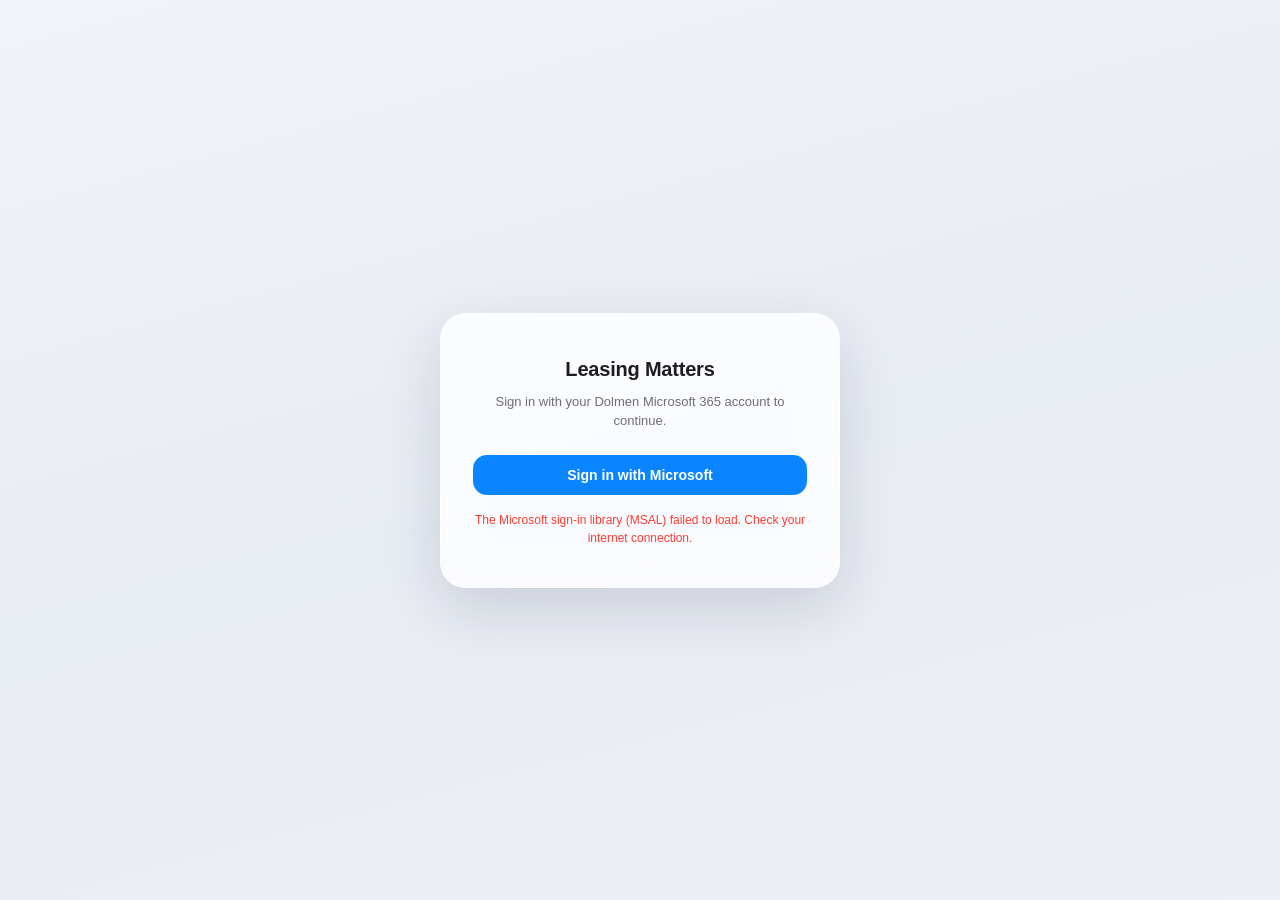
<file: index.html>
<!DOCTYPE html>
<html lang="en">
<head>
<meta charset="UTF-8" />
<meta name="viewport" content="width=device-width, initial-scale=1.0" />
<title>Leasing Matters</title>

<!-- Apply the saved theme before the stylesheets paint — avoids a flash. -->
<script>
  (function () {
    try {
      var t = localStorage.getItem("leasingMatters_theme");
      if (t === "light" || t === "dark") document.documentElement.setAttribute("data-theme", t);
    } catch (e) { /* private mode / storage blocked — fall back to OS theme */ }
  })();
</script>

<link rel="stylesheet" href="css/variables.css" />
<link rel="stylesheet" href="css/base.css" />
<link rel="stylesheet" href="css/layout.css" />
<link rel="stylesheet" href="css/components.css" />
</head>
<body>

<div class="app-shell">

  <header class="topbar">
    <div class="topbar__brand">
      <span class="topbar__title">Leasing Matters</span>
    </div>

    <div id="mallSelectorSlot"></div>

    <div class="topbar__spacer"></div>

    <div class="topbar__right">
      <div id="themeToggleSlot"></div>
      <div id="userSelectorSlot"></div>
      <button type="button" class="btn btn--primary" id="newIssueBtn">+ New Issue</button>
    </div>
  </header>

  <nav class="sidebar" id="sidebar" aria-label="Primary navigation"></nav>

  <main class="main">
    <div id="viewRoot" class="view"></div>
  </main>

</div>

<div id="modalRoot"></div>
<div id="slideoverRoot"></div>
<div id="toastRoot"></div>

<!-- Microsoft sign-in library (used only in SharePoint mode; harmless to preload).
     Loaded as a normal tag rather than via document.write so the browser never
     treats it as a parser-blocking cross-site script. -->
<script src="https://alcdn.msauth.net/browser/2.38.0/js/msal-browser.min.js"></script>

<!-- ===== Config: chooses SharePoint vs local-demo data ===== -->
<script src="js/config.js"></script>

<!-- ===== Shared: utilities, validation, UI state ===== -->
<script src="js/utils.js"></script>
<script src="js/dal/validation.js"></script>
<script src="js/state/appState.js"></script>

<!-- ===== Mode-specific storage + Data Access Layer =====
     document.write keeps these synchronous and in-order with no build step. -->
<script>
(function () {
  var sp = window.App.Config.isSharePoint;
  var srcs = sp
    ? [
        "js/auth/authService.js",
        "js/storage/sharePointAdapter.js",
        "js/storage/counterService.js",
        "js/storage/activityLogAdapter.js",
        "js/auth/authGate.js",
        "js/dal/issuesApiSharePoint.js"
      ]
    : [
        "js/storage/mockData.js",
        "js/storage/localStorageAdapter.js",
        "js/dal/idGenerator.js",
        "js/dal/issuesApiLocal.js"
      ];
  for (var i = 0; i < srcs.length; i++) {
    document.write('<script src="' + srcs[i] + '"><\/script>');
  }
})();
</script>

<!-- ===== Components ===== -->
<script src="js/components/toast.js"></script>
<script src="js/components/themeToggle.js"></script>
<script src="js/components/exportData.js"></script>
<script src="js/components/mallSelector.js"></script>
<script src="js/components/userSelector.js"></script>
<script src="js/components/sidebar.js"></script>
<script src="js/components/activityHistory.js"></script>
<script src="js/components/issueForm.js"></script>
<script src="js/components/issueDetail.js"></script>
<script src="js/components/dashboard.js"></script>
<script src="js/components/activeIssues.js"></script>
<script src="js/components/resolvedArchive.js"></script>

<!-- ===== App entry point ===== -->
<script src="js/app.js"></script>

</body>
</html>
</file>
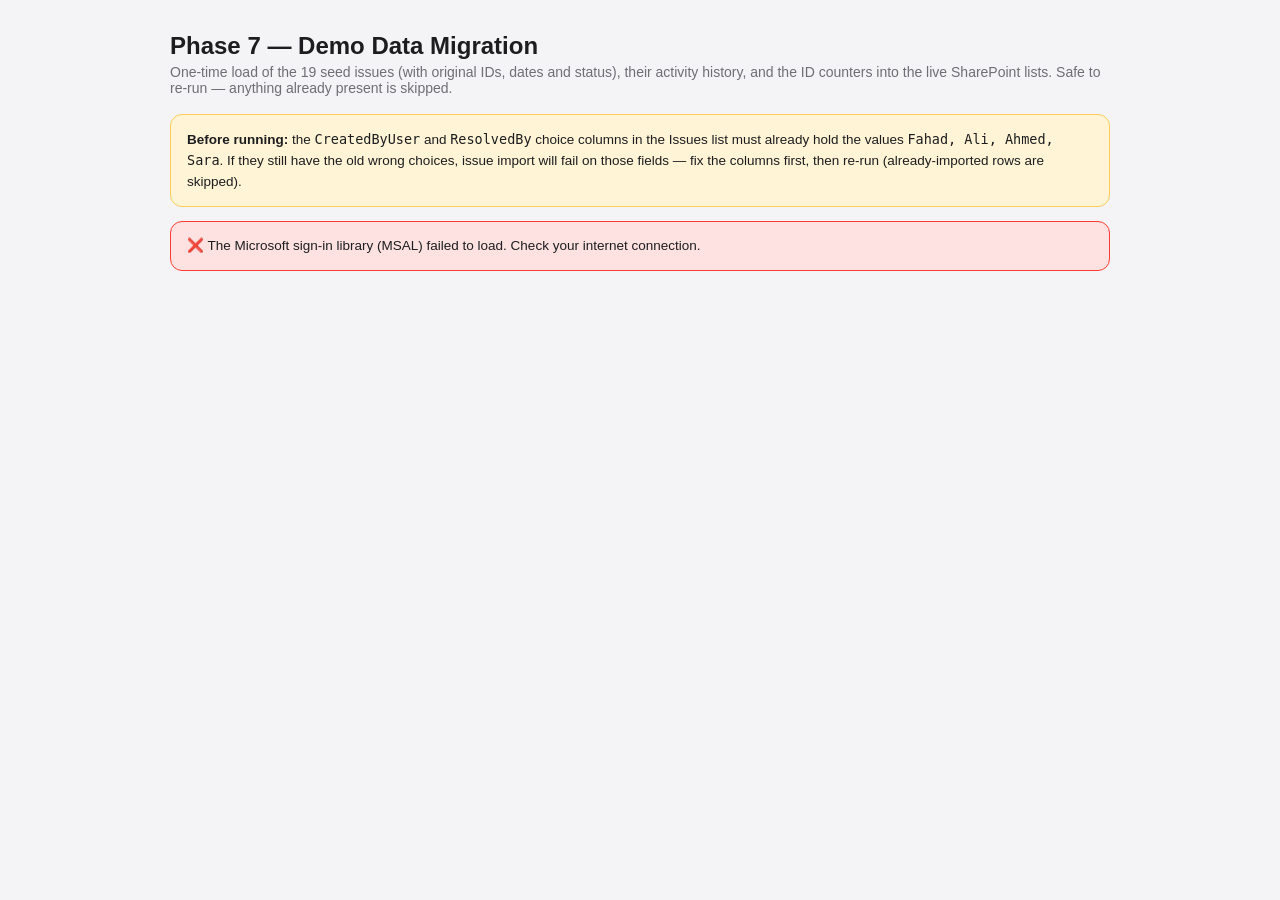
<file: migrate.html>
<!DOCTYPE html>
<html lang="en">
<head>
<meta charset="UTF-8" />
<title>Phase 7 — Demo Data Migration</title>
<style>
  body { font-family: -apple-system, "Segoe UI", Arial, sans-serif; padding: 32px 24px;
    background: #f4f4f7; max-width: 940px; margin: 0 auto; color: #1d1d1f; }
  h2 { margin: 0 0 4px; } h3 { margin: 22px 0 8px; font-size: 15px; }
  .sub { color: #6e6e73; margin-bottom: 18px; font-size: 14px; }
  .card { padding: 14px 16px; border-radius: 12px; margin-bottom: 14px; font-size: 13.5px; line-height: 1.5; }
  .pending { background: #eef1f6; border: 1px solid #d8d8dc; }
  .pass { background: #d4f7dc; border: 1px solid #34c759; }
  .fail { background: #fde2e1; border: 1px solid #ff3b30; }
  .warn { background: #fff4d6; border: 1px solid #ffcc55; }
  button { background: #0a84ff; color: #fff; border: none; padding: 9px 16px; border-radius: 8px;
    font-size: 13px; font-weight: 600; cursor: pointer; margin: 2px 6px 2px 0; }
  button.secondary { background: #e5e5ea; color: #1d1d1f; }
  button:disabled { opacity: .5; cursor: not-allowed; }
  input[type=text] { padding: 7px 9px; border: 1px solid #ccc; border-radius: 7px; font-size: 13px; }
  .log { background: #fff; border: 1px solid #e5e5ea; border-radius: 10px; padding: 10px 12px;
    font-family: ui-monospace, Menlo, Consolas, monospace; font-size: 12px; max-height: 380px;
    overflow: auto; white-space: pre-wrap; }
  .k { color: #6e6e73; }
  .ok { color: #1f8b3b; } .skip { color: #a15c00; } .err { color: #c8281c; }
</style>
</head>
<body>

<h2>Phase 7 — Demo Data Migration</h2>
<div class="sub">One-time load of the 19 seed issues (with original IDs, dates and status), their activity history, and the ID counters into the live SharePoint lists. Safe to re-run — anything already present is skipped.</div>

<div class="card warn">
  <strong>Before running:</strong> the <code>CreatedByUser</code> and <code>ResolvedBy</code> choice columns in the Issues list must already hold the values <code>Fahad, Ali, Ahmed, Sara</code>. If they still have the old wrong choices, issue import will fail on those fields — fix the columns first, then re-run (already-imported rows are skipped).
</div>

<div id="signinCard" class="card pending">
  <div id="signinResult"><button id="loginBtn">Sign in with Microsoft</button></div>
</div>

<div id="app" style="display:none;">
  <h3>Preflight</h3>
  <div id="preflight" class="card pending">Reading current SharePoint state…</div>
  <button id="refreshBtn" class="secondary">Re-check</button>

  <h3>Run</h3>
  <div class="card pending">
    Type <code>MIGRATE</code> to enable, then run. This writes to the real lists.
    <div style="margin-top:8px;">
      <input type="text" id="confirmInput" placeholder="type MIGRATE" autocomplete="off" />
      <button id="runBtn" disabled>Run migration</button>
    </div>
  </div>

  <h3>Progress</h3>
  <div id="log" class="log">(nothing yet)</div>
</div>

<script src="https://alcdn.msauth.net/browser/2.38.0/js/msal-browser.min.js"></script>
<script src="js/config.js"></script>
<script src="js/utils.js"></script>
<script src="js/auth/authService.js"></script>
<script src="js/storage/sharePointAdapter.js"></script>
<script src="js/storage/counterService.js"></script>
<script src="js/storage/activityLogAdapter.js"></script>
<script src="js/storage/mockData.js"></script>
<script>
  const $ = (id) => document.getElementById(id);
  const logEl = $("log");
  let plan = null;

  function log(line, cls) {
    const now = logEl.textContent === "(nothing yet)";
    if (now) logEl.textContent = "";
    logEl.innerHTML += (cls ? '<span class="' + cls + '">' : "<span>") + line + "</span>\n";
    logEl.scrollTop = logEl.scrollHeight;
  }

  const SEED_ACT_PREFIX = "seed-"; // migrated activity Title = seed-<entryId>

  async function preflight() {
    $("preflight").className = "card pending";
    $("preflight").textContent = "Reading current SharePoint state…";
    try {
      const seed = window.App.MockData.generate();

      const existingIssues = await window.App.SPStorage.getIssues();
      const existingIds = new Set(existingIssues.map((i) => i.issueId));

      let existingActTitles = new Set();
      let activityReadable = true;
      try {
        const acts = await window.App.ActivityLog.getAll();
        existingActTitles = new Set(acts.map((a) => a.entryId).filter(Boolean));
      } catch (e) {
        activityReadable = false;
        log("ActivityLog not readable yet: " + e.message + " — activity step will be skipped.", "skip");
      }

      const issuesToImport = seed.issues.filter((i) => !existingIds.has(i.issueId));
      const actToImport = seed.activityLog.filter((a) => !existingActTitles.has(SEED_ACT_PREFIX + a.entryId));

      plan = { seed, issuesToImport, actToImport, activityReadable, existingIds };

      const counterLines = Object.keys(seed.counters).sort()
        .map((k) => "&nbsp;&nbsp;" + k.replace("_", " ") + " → " + seed.counters[k]).join("<br>");

      $("preflight").className = "card pass";
      $("preflight").innerHTML =
        "<strong>Issues:</strong> " + seed.issues.length + " in seed · " +
          existingIds.size + " already in SharePoint · <strong>" + issuesToImport.length + " to import</strong><br>" +
        "<strong>Activity entries:</strong> " + seed.activityLog.length + " in seed · <strong>" +
          (activityReadable ? actToImport.length + " to import" : "step skipped (list not readable)") + "</strong><br>" +
        "<strong>Counters to set (at least):</strong><br>" + counterLines;
    } catch (e) {
      $("preflight").className = "card fail";
      $("preflight").textContent = "❌ " + e.message;
      console.error(e);
    }
  }

  async function runMigration() {
    if (!plan) { log("Run preflight first.", "err"); return; }
    $("runBtn").disabled = true;
    $("confirmInput").disabled = true;
    logEl.textContent = "";

    let created = 0, skipped = 0, failed = 0;

    log("── Issues ──", "k");
    for (const issue of plan.seed.issues) {
      try {
        const res = await window.App.SPStorage.importIssue(issue);
        if (!res.ok) { failed++; log("x FAIL  " + issue.issueId + "  " + JSON.stringify(res.errors), "err"); continue; }
        if (res.skipped) { skipped++; log("• skip  " + issue.issueId + " (already present)", "skip"); }
        else { created++; log("✓ import " + issue.issueId + "  " + issue.tenant, "ok"); }
      } catch (e) {
        failed++; log("✗ FAIL  " + issue.issueId + "  " + e.message, "err");
      }
    }
    log("Issues: " + created + " imported, " + skipped + " skipped, " + failed + " failed.\n", "k");

    if (plan.activityReadable) {
      let aCreated = 0, aSkip = 0, aFail = 0;
      log("── Activity history ──", "k");
      let existingActTitles = new Set();
      try {
        const acts = await window.App.ActivityLog.getAll();
        existingActTitles = new Set(acts.map((a) => a.entryId).filter(Boolean));
      } catch (e) { /* proceed best-effort */ }

      for (const a of plan.seed.activityLog) {
        const title = SEED_ACT_PREFIX + a.entryId;
        if (existingActTitles.has(title)) { aSkip++; continue; }
        try {
          await window.App.ActivityLog.append({
            entryId: title, timestamp: a.timestamp, issueId: a.issueId, actor: a.actor,
            mall: (a.issueId || "").split("-")[0] || null,
            action: a.action, field: a.field, from: a.from, to: a.to, comment: a.comment,
            waitingReason: a.field === "waitingReason" ? a.to : null,
          });
          aCreated++;
        } catch (e) {
          aFail++; log("✗ activity " + title + "  " + e.message, "err");
        }
      }
      log("Activity: " + aCreated + " imported, " + aSkip + " skipped, " + aFail + " failed.\n", "k");
    } else {
      log("── Activity history: skipped (ActivityLog not readable) ──\n", "skip");
    }

    log("── Counters ──", "k");
    for (const key of Object.keys(plan.seed.counters).sort()) {
      const [mall, year] = key.split("_");
      try {
        const result = await window.App.CounterService.ensureAtLeast(mall, Number(year), plan.seed.counters[key]);
        log("✓ " + mall + " " + year + " LastSequence ≥ " + plan.seed.counters[key] + " (now " + result + ")", "ok");
      } catch (e) {
        log("✗ " + mall + " " + year + "  " + e.message, "err");
      }
    }

    log("\nDone. Re-run preflight to confirm counts.", "k");
    $("confirmInput").disabled = false;
    $("confirmInput").value = "";
  }

  $("confirmInput").addEventListener("input", (e) => {
    $("runBtn").disabled = e.target.value.trim() !== "MIGRATE";
  });
  $("runBtn").addEventListener("click", runMigration);
  $("refreshBtn").addEventListener("click", preflight);

  async function init() {
    try {
      const account = await window.App.AuthService.init();
      if (account) {
        const u = await window.App.AuthService.getCurrentUser();
        $("signinCard").className = "card pass";
        $("signinResult").textContent = "✅ " + u.displayName + " (" + u.username + ")";
        $("app").style.display = "block";
        preflight();
      } else {
        $("loginBtn").addEventListener("click", () => window.App.AuthService.login());
      }
    } catch (e) {
      $("signinCard").className = "card fail";
      $("signinResult").textContent = "❌ " + e.message;
    }
  }
  init();
</script>
</body>
</html>
</file>
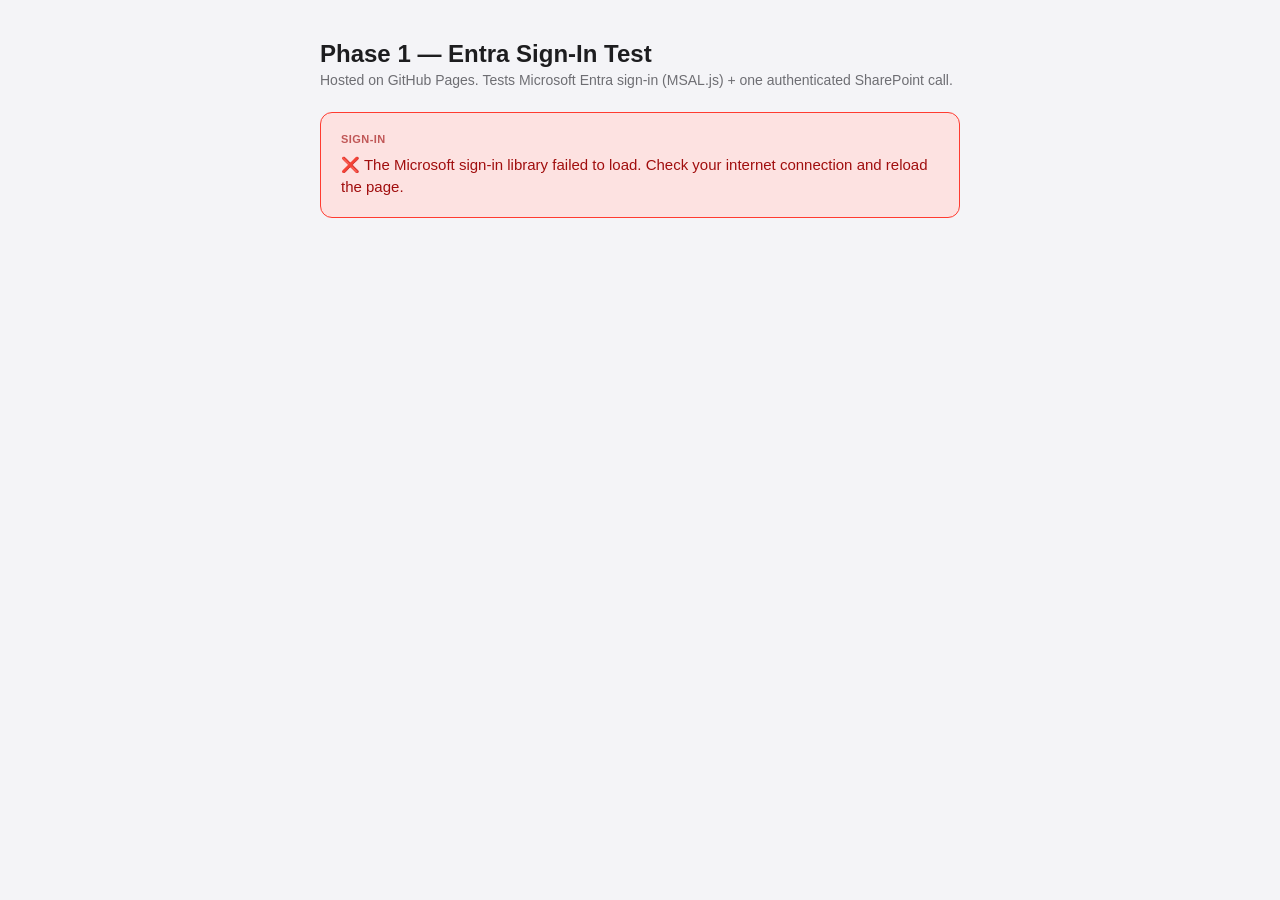
<file: phase1-test.html>
<!DOCTYPE html>
<html lang="en">
<head>
<meta charset="UTF-8" />
<title>Phase 1 — Entra Sign-In Test</title>
<style>
  body {
    font-family: -apple-system, "Segoe UI", Arial, sans-serif;
    padding: 40px 24px;
    background: #f4f4f7;
    max-width: 640px;
    margin: 0 auto;
    color: #1d1d1f;
  }
  h2 { margin: 0 0 4px; }
  .sub { color: #6e6e73; margin-bottom: 24px; font-size: 14px; }
  .card {
    padding: 18px 20px;
    border-radius: 12px;
    margin-bottom: 14px;
    font-size: 15px;
    line-height: 1.5;
  }
  .pending { background: #eef1f6; color: #48484a; border: 1px solid #d8d8dc; }
  .pass { background: #d4f7dc; color: #146c2e; border: 1px solid #34c759; }
  .fail { background: #fde2e1; color: #a10e0e; border: 1px solid #ff3b30; }
  .label {
    font-weight: 700;
    font-size: 11px;
    letter-spacing: 0.04em;
    text-transform: uppercase;
    opacity: 0.65;
    margin-bottom: 6px;
  }
  code { background: rgba(0,0,0,0.06); padding: 2px 6px; border-radius: 4px; font-size: 13px; }
  button {
    background: #0a84ff;
    color: #fff;
    border: none;
    padding: 12px 22px;
    border-radius: 10px;
    font-size: 15px;
    font-weight: 600;
    cursor: pointer;
  }
  button:hover { background: #0066cc; }
</style>
</head>
<body>

<h2>Phase 1 — Entra Sign-In Test</h2>
<div class="sub">Hosted on GitHub Pages. Tests Microsoft Entra sign-in (MSAL.js) + one authenticated SharePoint call.</div>

<div id="signinCard" class="card pending">
  <div class="label">Sign-in</div>
  <div id="signinResult">
    <button id="loginBtn">Sign in with Microsoft</button>
  </div>
</div>

<div id="spCard" class="card pending" style="display:none;">
  <div class="label">SharePoint connection</div>
  <div id="spResult">Checking…</div>
</div>

<script src="https://alcdn.msauth.net/browser/2.38.0/js/msal-browser.min.js"></script>
<script>
  if (typeof msal === "undefined") {
    document.getElementById("signinResult").innerHTML =
      "❌ The Microsoft sign-in library failed to load. Check your internet connection and reload the page.";
    document.getElementById("signinCard").className = "card fail";
    throw new Error("msal-browser failed to load from CDN");
  }

  const msalConfig = {
    auth: {
      clientId: "e2d59c4f-5981-4cf5-a2e9-f72e1898a86d",
      authority: "https://login.microsoftonline.com/2e13ddab-e83e-4fa8-91cf-4a601cdaa57d",
      redirectUri: "https://mouhammadfahadali-ops.github.io/leasing-issue-tracker/",
    },
    cache: {
      cacheLocation: "sessionStorage",
    },
  };

  const SHAREPOINT_SITE = "https://dolmengroupcom.sharepoint.com/sites/DolmenLeasing";
  const spScope = "https://dolmengroupcom.sharepoint.com/AllSites.Write";

  const msalInstance = new msal.PublicClientApplication(msalConfig);

  const signinCard = document.getElementById("signinCard");
  const signinResult = document.getElementById("signinResult");
  const spCard = document.getElementById("spCard");
  const spResult = document.getElementById("spResult");

  function showSignedIn(account) {
    signinCard.className = "card pass";
    signinResult.innerHTML =
      "✅ " + account.name + "<br><span style='opacity:.7; font-size:13px;'>" + account.username + "</span>";
  }

  async function testSharePointCall(account) {
    spCard.style.display = "block";
    try {
      const tokenResponse = await msalInstance.acquireTokenSilent({
        scopes: [spScope],
        account: account,
      });
      const res = await fetch(SHAREPOINT_SITE + "/_api/web/title", {
        method: "GET",
        headers: {
          Authorization: "Bearer " + tokenResponse.accessToken,
          Accept: "application/json;odata=verbose",
        },
      });
      if (!res.ok) {
        throw new Error("HTTP " + res.status);
      }
      const data = await res.json();
      spCard.className = "card pass";
      spResult.innerHTML = "✅ Connected to site: <code>" + data.d.Title + "</code>";
    } catch (e) {
      spCard.className = "card fail";
      spResult.textContent = "❌ " + e.message;
      console.error(e);
    }
  }

  async function init() {
    try {
      const response = await msalInstance.handleRedirectPromise();
      let account = null;
      if (response && response.account) {
        account = response.account;
      } else {
        const accounts = msalInstance.getAllAccounts();
        if (accounts.length > 0) account = accounts[0];
      }

      if (account) {
        showSignedIn(account);
        await testSharePointCall(account);
      } else {
        document.getElementById("loginBtn").addEventListener("click", () => {
          msalInstance.loginRedirect({ scopes: [spScope] });
        });
      }
    } catch (e) {
      signinCard.className = "card fail";
      signinResult.textContent = "❌ " + e.message;
      console.error(e);
    }
  }

  init();
</script>

</body>
</html>
</file>
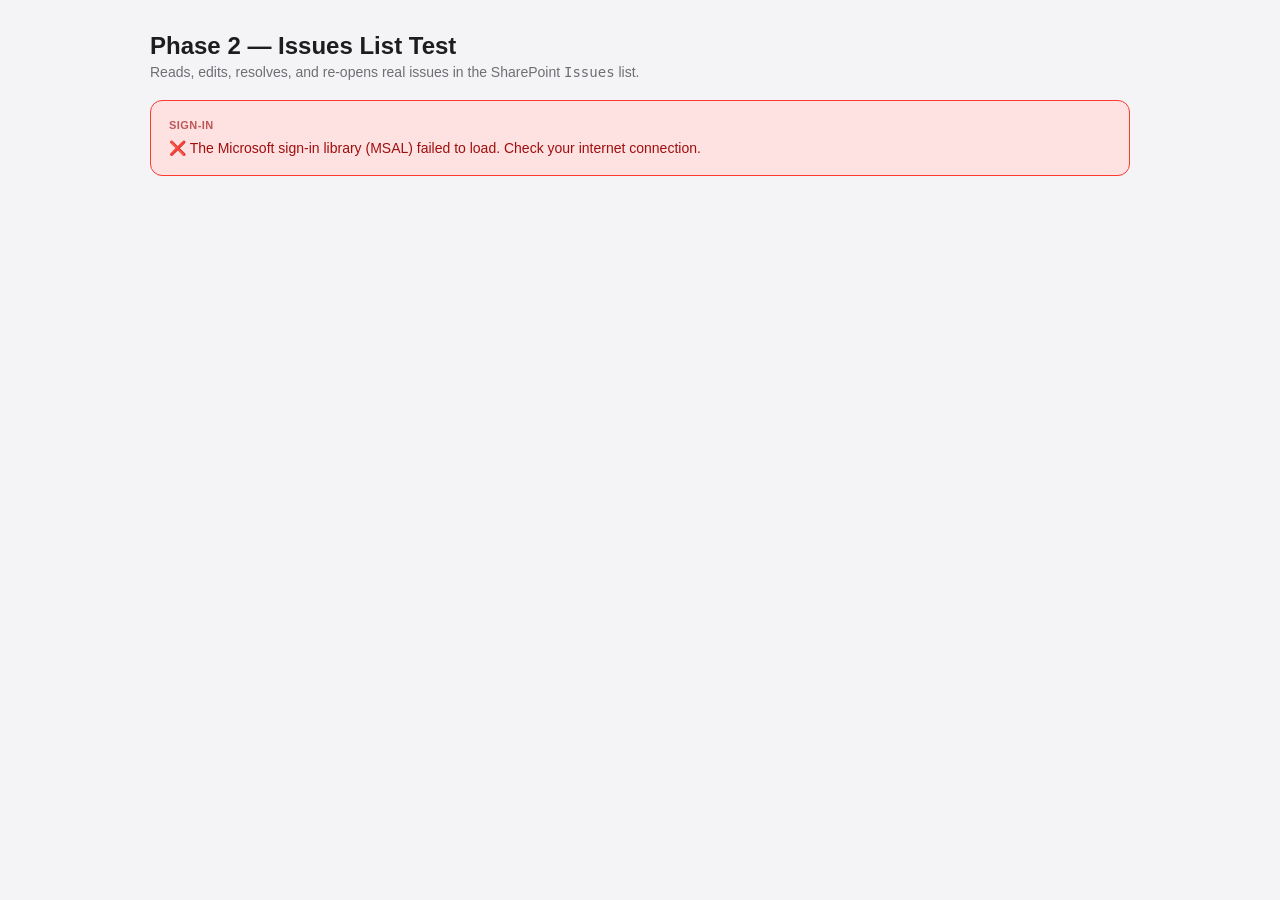
<file: phase2-test.html>
<!DOCTYPE html>
<html lang="en">
<head>
<meta charset="UTF-8" />
<title>Phase 2 — Issues List Test</title>
<style>
  body {
    font-family: -apple-system, "Segoe UI", Arial, sans-serif;
    padding: 32px 24px;
    background: #f4f4f7;
    max-width: 980px;
    margin: 0 auto;
    color: #1d1d1f;
  }
  h2 { margin: 0 0 4px; }
  .sub { color: #6e6e73; margin-bottom: 20px; font-size: 14px; }
  .card {
    padding: 16px 18px;
    border-radius: 12px;
    margin-bottom: 16px;
    font-size: 14px;
    line-height: 1.5;
  }
  .pending { background: #eef1f6; color: #48484a; border: 1px solid #d8d8dc; }
  .pass { background: #d4f7dc; color: #146c2e; border: 1px solid #34c759; }
  .fail { background: #fde2e1; color: #a10e0e; border: 1px solid #ff3b30; }
  .label { font-weight: 700; font-size: 11px; letter-spacing: .04em; text-transform: uppercase; opacity: .65; margin-bottom: 4px; }
  button {
    background: #0a84ff; color: #fff; border: none; padding: 8px 16px;
    border-radius: 8px; font-size: 13px; font-weight: 600; cursor: pointer; margin-right: 6px;
  }
  button:hover { background: #0066cc; }
  button:disabled { opacity: .5; cursor: not-allowed; }
  button.secondary { background: #e5e5ea; color: #1d1d1f; }
  button.secondary:hover { background: #d1d1d6; }
  table { width: 100%; border-collapse: collapse; background: #fff; border-radius: 10px; overflow: hidden; }
  th, td { text-align: left; padding: 8px 10px; font-size: 13px; border-bottom: 1px solid #eee; }
  th { background: #f0f0f3; font-size: 11px; text-transform: uppercase; letter-spacing: .03em; color: #6e6e73; }
  tr.issue-row { cursor: pointer; }
  tr.issue-row:hover { background: #f5f9ff; }
  tr.selected { background: #e8f2ff; }
  .pill { display:inline-block; padding: 2px 8px; border-radius: 10px; font-size: 11px; font-weight: 600; }
  .pill-new { background:#eee; color:#555; }
  .pill-progress { background:#dbeeff; color:#0066cc; }
  .pill-waiting { background:#ffe9cc; color:#a15c00; }
  .pill-resolved { background:#d4f7dc; color:#146c2e; }
  #detailPanel { margin-top: 20px; }
  select, textarea { padding: 6px 8px; border-radius: 6px; border: 1px solid #ccc; font-size: 13px; width: 100%; box-sizing: border-box; margin-bottom: 8px; }
  .row { display: flex; gap: 12px; }
  .row > div { flex: 1; }
  .field-label { font-size: 11px; font-weight: 700; color: #6e6e73; margin-bottom: 3px; }
</style>
</head>
<body>

<h2>Phase 2 — Issues List Test</h2>
<div class="sub">Reads, edits, resolves, and re-opens real issues in the SharePoint <code>Issues</code> list.</div>

<div id="signinCard" class="card pending">
  <div class="label">Sign-in</div>
  <div id="signinResult"><button id="loginBtn">Sign in with Microsoft</button></div>
</div>

<div id="listCard" class="card pending" style="display:none;">
  <div class="label">Issues List</div>
  <div id="listResult">Loading…</div>
</div>

<div id="tableWrap" style="display:none;">
  <table id="issuesTable">
    <thead>
      <tr><th>Mall</th><th>Issue ID</th><th>Tenant</th><th>Status</th><th>Priority</th></tr>
    </thead>
    <tbody id="issuesBody"></tbody>
  </table>

  <div id="detailPanel"></div>
</div>

<script src="https://alcdn.msauth.net/browser/2.38.0/js/msal-browser.min.js"></script>
<script src="js/auth/authService.js"></script>
<script src="js/storage/sharePointAdapter.js"></script>
<script>
  let allIssues = [];
  let selectedId = null;

  const signinCard = document.getElementById("signinCard");
  const signinResult = document.getElementById("signinResult");
  const listCard = document.getElementById("listCard");
  const listResult = document.getElementById("listResult");
  const tableWrap = document.getElementById("tableWrap");
  const issuesBody = document.getElementById("issuesBody");
  const detailPanel = document.getElementById("detailPanel");

  function statusPillClass(status) {
    if (status === "New") return "pill-new";
    if (status === "In Progress") return "pill-progress";
    if (status === "Waiting") return "pill-waiting";
    if (status === "Resolved") return "pill-resolved";
    return "pill-new";
  }

  async function loadIssues() {
    listCard.style.display = "block";
    listResult.textContent = "Loading…";
    try {
      allIssues = await window.App.SPStorage.getIssues();
      listCard.className = "card pass";
      listResult.innerHTML = "✅ Loaded " + allIssues.length + " issue(s) from SharePoint.";
      renderTable();
    } catch (e) {
      listCard.className = "card fail";
      listResult.textContent = "❌ " + e.message;
      console.error(e);
    }
  }

  function renderTable() {
    tableWrap.style.display = "block";
    issuesBody.innerHTML = allIssues
      .map(
        (i) =>
          '<tr class="issue-row' + (i.issueId === selectedId ? " selected" : "") + '" data-id="' + i.issueId + '">' +
          "<td>" + esc(i.mall) + "</td>" +
          "<td>" + esc(i.issueId) + "</td>" +
          "<td>" + esc(i.tenant) + "</td>" +
          '<td><span class="pill ' + statusPillClass(i.status) + '">' + esc(i.status) + (i.waitingReason ? " · " + esc(i.waitingReason) : "") + "</span></td>" +
          "<td>" + esc(i.priority) + "</td>" +
          "</tr>"
      )
      .join("");

    issuesBody.querySelectorAll("tr.issue-row").forEach((row) => {
      row.addEventListener("click", () => {
        selectedId = row.getAttribute("data-id");
        renderTable();
        renderDetail();
      });
    });
  }

  function esc(s) {
    if (s === null || s === undefined) return "";
    return String(s).replace(/&/g, "&amp;").replace(/</g, "&lt;").replace(/>/g, "&gt;");
  }

  function renderDetail() {
    const issue = allIssues.find((i) => i.issueId === selectedId);
    if (!issue) { detailPanel.innerHTML = ""; return; }

    detailPanel.innerHTML =
      '<div class="card pending">' +
        '<div class="label">' + esc(issue.issueId) + " — " + esc(issue.tenant) + "</div>" +
        '<div style="margin-bottom:10px; font-size:13px;">' + esc(issue.issue) + "</div>" +
        '<div class="row">' +
          '<div><div class="field-label">Priority</div><select id="fPriority">' +
            ["Low","Medium","High","Urgent"].map((p) => '<option value="' + p + '"' + (p===issue.priority?" selected":"") + ">" + p + "</option>").join("") +
          "</select></div>" +
          '<div><div class="field-label">Remarks</div><textarea id="fRemarks" rows="1">' + esc(issue.remarks) + "</textarea></div>" +
        "</div>" +
        '<button id="saveBtn">Save Changes</button>' +
        (issue.status !== "Resolved"
          ? '<button id="resolveBtn" class="secondary">Mark Resolved</button>'
          : '<button id="reopenBtn" class="secondary">Re-open Issue</button>') +
        '<div id="detailMsg" style="margin-top:8px; font-size:12px;"></div>' +
      "</div>";

    document.getElementById("saveBtn").addEventListener("click", async () => {
      await applyChange({ priority: document.getElementById("fPriority").value, remarks: document.getElementById("fRemarks").value }, "Saved.");
    });
    const resolveBtn = document.getElementById("resolveBtn");
    if (resolveBtn) resolveBtn.addEventListener("click", async () => {
      await runAction(() => window.App.SPStorage.resolveIssue(issue.issueId, window.App.AuthService.getAccount().name, document.getElementById("fRemarks").value), "Marked resolved.");
    });
    const reopenBtn = document.getElementById("reopenBtn");
    if (reopenBtn) reopenBtn.addEventListener("click", async () => {
      await runAction(() => window.App.SPStorage.reopenIssue(issue.issueId), "Re-opened.");
    });
  }

  async function applyChange(changes, successMsg) {
    await runAction(() => window.App.SPStorage.updateIssue(selectedId, changes), successMsg);
  }

  async function runAction(fn, successMsg) {
    const msg = document.getElementById("detailMsg");
    msg.textContent = "Working…";
    try {
      const result = await fn();
      if (!result.ok) {
        msg.textContent = "❌ " + Object.values(result.errors).join(" ");
        return;
      }
      msg.textContent = "✅ " + successMsg;
      await loadIssues();
      renderDetail();
    } catch (e) {
      msg.textContent = "❌ " + e.message;
      console.error(e);
    }
  }

  async function init() {
    try {
      const account = await window.App.AuthService.init();
      if (account) {
        const user = await window.App.AuthService.getCurrentUser();
        signinCard.className = "card pass";
        signinResult.innerHTML = "✅ " + user.displayName + " <span style='opacity:.7;font-size:12px;'>(" + user.username + ")</span>";
        await loadIssues();
      } else {
        document.getElementById("loginBtn").addEventListener("click", () => {
          window.App.AuthService.login();
        });
      }
    } catch (e) {
      signinCard.className = "card fail";
      signinResult.textContent = "❌ " + e.message;
      console.error(e);
    }
  }

  init();
</script>

</body>
</html>
</file>
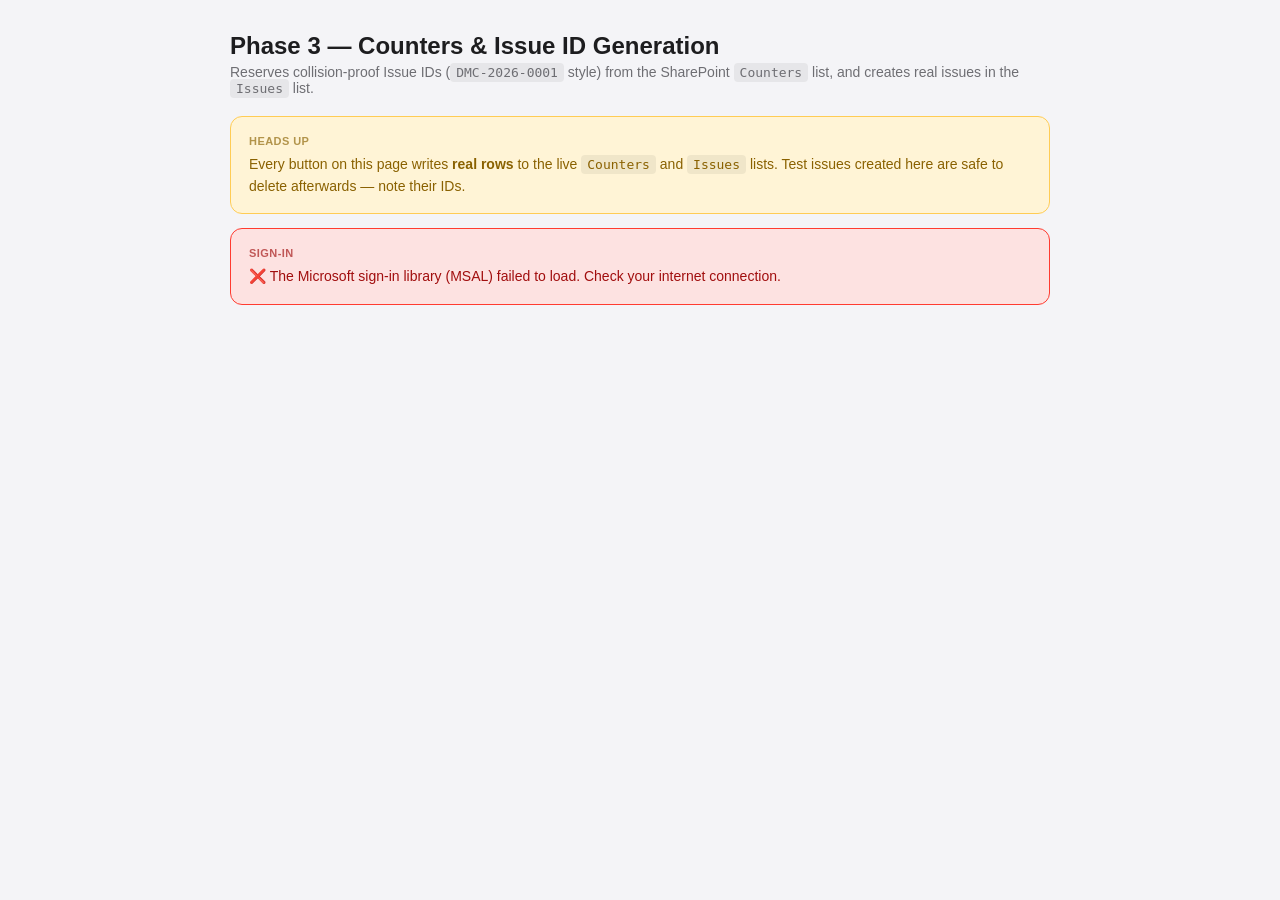
<file: phase3-test.html>
<!DOCTYPE html>
<html lang="en">
<head>
<meta charset="UTF-8" />
<title>Phase 3 — Counters &amp; Issue ID Test</title>
<style>
  body {
    font-family: -apple-system, "Segoe UI", Arial, sans-serif;
    padding: 32px 24px;
    background: #f4f4f7;
    max-width: 820px;
    margin: 0 auto;
    color: #1d1d1f;
  }
  h2 { margin: 0 0 4px; }
  h3 { margin: 26px 0 10px; font-size: 15px; }
  .sub { color: #6e6e73; margin-bottom: 20px; font-size: 14px; }
  .card {
    padding: 16px 18px;
    border-radius: 12px;
    margin-bottom: 14px;
    font-size: 14px;
    line-height: 1.55;
  }
  .pending { background: #eef1f6; color: #48484a; border: 1px solid #d8d8dc; }
  .pass { background: #d4f7dc; color: #146c2e; border: 1px solid #34c759; }
  .fail { background: #fde2e1; color: #a10e0e; border: 1px solid #ff3b30; }
  .warn { background: #fff4d6; color: #8a6100; border: 1px solid #ffcc55; }
  .label { font-weight: 700; font-size: 11px; letter-spacing: .04em; text-transform: uppercase; opacity: .65; margin-bottom: 4px; }
  button {
    background: #0a84ff; color: #fff; border: none; padding: 9px 16px;
    border-radius: 8px; font-size: 13px; font-weight: 600; cursor: pointer; margin: 2px 6px 2px 0;
  }
  button:hover { background: #0066cc; }
  button:disabled { opacity: .5; cursor: not-allowed; }
  button.secondary { background: #e5e5ea; color: #1d1d1f; }
  button.secondary:hover { background: #d1d1d6; }
  select, input, textarea {
    padding: 7px 9px; border-radius: 7px; border: 1px solid #ccc; font-size: 13px;
    box-sizing: border-box; font-family: inherit;
  }
  .field { margin-bottom: 9px; }
  .field-label { font-size: 11px; font-weight: 700; color: #6e6e73; margin-bottom: 3px; }
  .field input, .field select, .field textarea { width: 100%; }
  .row { display: flex; gap: 12px; }
  .row > div { flex: 1; }
  code, .mono {
    font-family: ui-monospace, "SF Mono", Menlo, Consolas, monospace;
    background: rgba(0,0,0,.06); padding: 2px 6px; border-radius: 4px; font-size: 13px;
  }
  ul.ids { margin: 8px 0 0; padding-left: 20px; }
  ul.ids li { font-family: ui-monospace, Menlo, Consolas, monospace; font-size: 13px; }
  .muted { color: #6e6e73; font-size: 12px; }
</style>
</head>
<body>

<h2>Phase 3 — Counters &amp; Issue ID Generation</h2>
<div class="sub">
  Reserves collision-proof Issue IDs (<code>DMC-2026-0001</code> style) from the SharePoint
  <code>Counters</code> list, and creates real issues in the <code>Issues</code> list.
</div>

<div class="card warn">
  <div class="label">Heads up</div>
  Every button on this page writes <strong>real rows</strong> to the live <code>Counters</code> and
  <code>Issues</code> lists. Test issues created here are safe to delete afterwards — note their IDs.
</div>

<div id="signinCard" class="card pending">
  <div class="label">Sign-in</div>
  <div id="signinResult"><button id="loginBtn">Sign in with Microsoft</button></div>
</div>

<div id="app" style="display:none;">

  <h3>A · Reserve the next ID</h3>
  <div class="card pending">
    <div class="row">
      <div class="field">
        <div class="field-label">Mall</div>
        <select id="mallA"></select>
      </div>
      <div class="field" style="flex:0 0 auto; align-self:flex-end;">
        <button id="peekBtn" class="secondary">Peek current sequence</button>
        <button id="reserveBtn">Reserve next ID</button>
      </div>
    </div>
    <div id="reserveMsg" class="muted">No IDs reserved yet this session.</div>
    <ul class="ids" id="reserveList"></ul>
  </div>

  <h3>B · Concurrency test — 5 requests fired at once</h3>
  <div class="card pending">
    <div class="muted" style="margin-bottom:8px;">
      Fires 5 <code>getNextIssueId()</code> calls simultaneously for the selected mall.
      PASS = 5 distinct, gap-free sequence numbers (no collisions, nothing skipped).
    </div>
    <div class="field" style="max-width:220px;">
      <div class="field-label">Mall</div>
      <select id="mallB"></select>
    </div>
    <button id="hammerBtn">Fire 5 concurrent requests</button>
    <div id="hammerMsg" style="margin-top:8px;"></div>
    <ul class="ids" id="hammerList"></ul>
  </div>

  <h3>C · Create a real issue</h3>
  <div class="card pending">
    <div class="row">
      <div class="field"><div class="field-label">Mall</div><select id="cMall"></select></div>
      <div class="field"><div class="field-label">Outlet No.</div><input id="cOutlet" placeholder="e.g. G-14" /></div>
    </div>
    <div class="row">
      <div class="field"><div class="field-label">Tenant</div><input id="cTenant" placeholder="Tenant / brand name" /></div>
      <div class="field"><div class="field-label">Priority</div>
        <select id="cPriority">
          <option>Low</option><option selected>Medium</option><option>High</option><option>Urgent</option>
        </select>
      </div>
    </div>
    <div class="field">
      <div class="field-label">Issue description</div>
      <textarea id="cIssue" rows="2" placeholder="What is the issue?"></textarea>
    </div>
    <button id="createBtn">Create issue</button>
    <div id="createMsg" style="margin-top:8px;"></div>
  </div>

</div>

<script src="https://alcdn.msauth.net/browser/2.38.0/js/msal-browser.min.js"></script>
<script src="js/auth/authService.js"></script>
<script src="js/storage/sharePointAdapter.js"></script>
<script src="js/storage/counterService.js"></script>
<script>
  const $ = (id) => document.getElementById(id);
  const signinCard = $("signinCard");
  const signinResult = $("signinResult");
  const app = $("app");

  function esc(s) {
    if (s === null || s === undefined) return "";
    return String(s).replace(/&/g, "&amp;").replace(/</g, "&lt;").replace(/>/g, "&gt;");
  }

  function fillMallSelects() {
    const opts = window.App.CounterService.MALL_CODES
      .map((c) => '<option value="' + c + '">' + c + "</option>").join("");
    ["mallA", "mallB", "cMall"].forEach((id) => { $(id).innerHTML = opts; });
  }

  // ---- A · reserve ----
  $("peekBtn").addEventListener("click", async () => {
    const mall = $("mallA").value;
    $("reserveMsg").textContent = "Checking…";
    try {
      const seq = await window.App.CounterService.peekLastSequence(mall);
      const year = new Date().getFullYear();
      const nextPreview = window.App.CounterService.formatIssueId(mall, year, seq + 1);
      $("reserveMsg").innerHTML =
        mall + " " + year + " — last sequence is <strong>" + seq +
        "</strong>. Next reserved ID would be <code>" + nextPreview + "</code>.";
    } catch (e) {
      $("reserveMsg").innerHTML = "❌ " + esc(e.message);
      console.error(e);
    }
  });

  $("reserveBtn").addEventListener("click", async () => {
    const btn = $("reserveBtn");
    btn.disabled = true;
    $("reserveMsg").textContent = "Reserving…";
    try {
      const id = await window.App.CounterService.getNextIssueId($("mallA").value);
      const li = document.createElement("li");
      li.textContent = id;
      $("reserveList").appendChild(li);
      $("reserveMsg").innerHTML = "✅ Reserved <code>" + esc(id) + "</code>.";
    } catch (e) {
      $("reserveMsg").innerHTML = "❌ " + esc(e.message);
      console.error(e);
    } finally {
      btn.disabled = false;
    }
  });

  // ---- B · concurrency ----
  $("hammerBtn").addEventListener("click", async () => {
    const btn = $("hammerBtn");
    btn.disabled = true;
    const mall = $("mallB").value;
    const msg = $("hammerMsg");
    const list = $("hammerList");
    list.innerHTML = "";
    msg.textContent = "Firing 5 concurrent requests…";
    try {
      const ids = await Promise.all(
        Array.from({ length: 5 }, () => window.App.CounterService.getNextIssueId(mall))
      );
      ids.forEach((id) => {
        const li = document.createElement("li");
        li.textContent = id;
        list.appendChild(li);
      });

      const seqs = ids.map((id) => Number(id.split("-")[2])).sort((a, b) => a - b);
      const unique = new Set(seqs).size === seqs.length;
      const gapFree = seqs[seqs.length - 1] - seqs[0] === seqs.length - 1;

      if (unique && gapFree) {
        msg.parentElement.className = "card pass";
        msg.innerHTML = "✅ PASS — 5 distinct, gap-free sequence numbers (" +
          seqs.join(", ") + "). No collisions.";
      } else {
        msg.parentElement.className = "card fail";
        msg.innerHTML = "❌ FAIL — " +
          (!unique ? "duplicate sequence numbers detected. " : "") +
          (!gapFree ? "sequence has a gap. " : "") +
          "Got: " + seqs.join(", ");
      }
    } catch (e) {
      msg.parentElement.className = "card fail";
      msg.innerHTML = "❌ " + esc(e.message);
      console.error(e);
    } finally {
      btn.disabled = false;
    }
  });

  // ---- C · create ----
  $("createBtn").addEventListener("click", async () => {
    const btn = $("createBtn");
    btn.disabled = true;
    const msg = $("createMsg");
    msg.textContent = "Creating…";
    try {
      const user = await window.App.AuthService.getCurrentUser();
      const result = await window.App.SPStorage.createIssue({
        mall: $("cMall").value,
        outletNo: $("cOutlet").value.trim(),
        tenant: $("cTenant").value.trim(),
        priority: $("cPriority").value,
        issue: $("cIssue").value.trim(),
        createdBy: user ? user.displayName : null,
        dateRaised: new Date().toISOString().slice(0, 10),
      });
      if (!result.ok) {
        msg.parentElement.className = "card fail";
        msg.innerHTML = "❌ " + esc(Object.values(result.errors).join(" "));
        return;
      }
      msg.parentElement.className = "card pass";
      msg.innerHTML = "✅ Created <code>" + esc(result.issue.issueId) + "</code> — " +
        esc(result.issue.tenant) + " · " + esc(result.issue.status) +
        '<br><span class="muted">Delete this test row from the Issues list when you no longer need it.</span>';
    } catch (e) {
      msg.parentElement.className = "card fail";
      msg.innerHTML = "❌ " + esc(e.message);
      console.error(e);
    } finally {
      btn.disabled = false;
    }
  });

  async function init() {
    try {
      const account = await window.App.AuthService.init();
      if (account) {
        const user = await window.App.AuthService.getCurrentUser();
        signinCard.className = "card pass";
        signinResult.innerHTML = "✅ " + esc(user.displayName) +
          " <span style='opacity:.7;font-size:12px;'>(" + esc(user.username) + ")</span>";
        fillMallSelects();
        app.style.display = "block";
      } else {
        $("loginBtn").addEventListener("click", () => window.App.AuthService.login());
      }
    } catch (e) {
      signinCard.className = "card fail";
      signinResult.textContent = "❌ " + e.message;
      console.error(e);
    }
  }

  init();
</script>

</body>
</html>
</file>
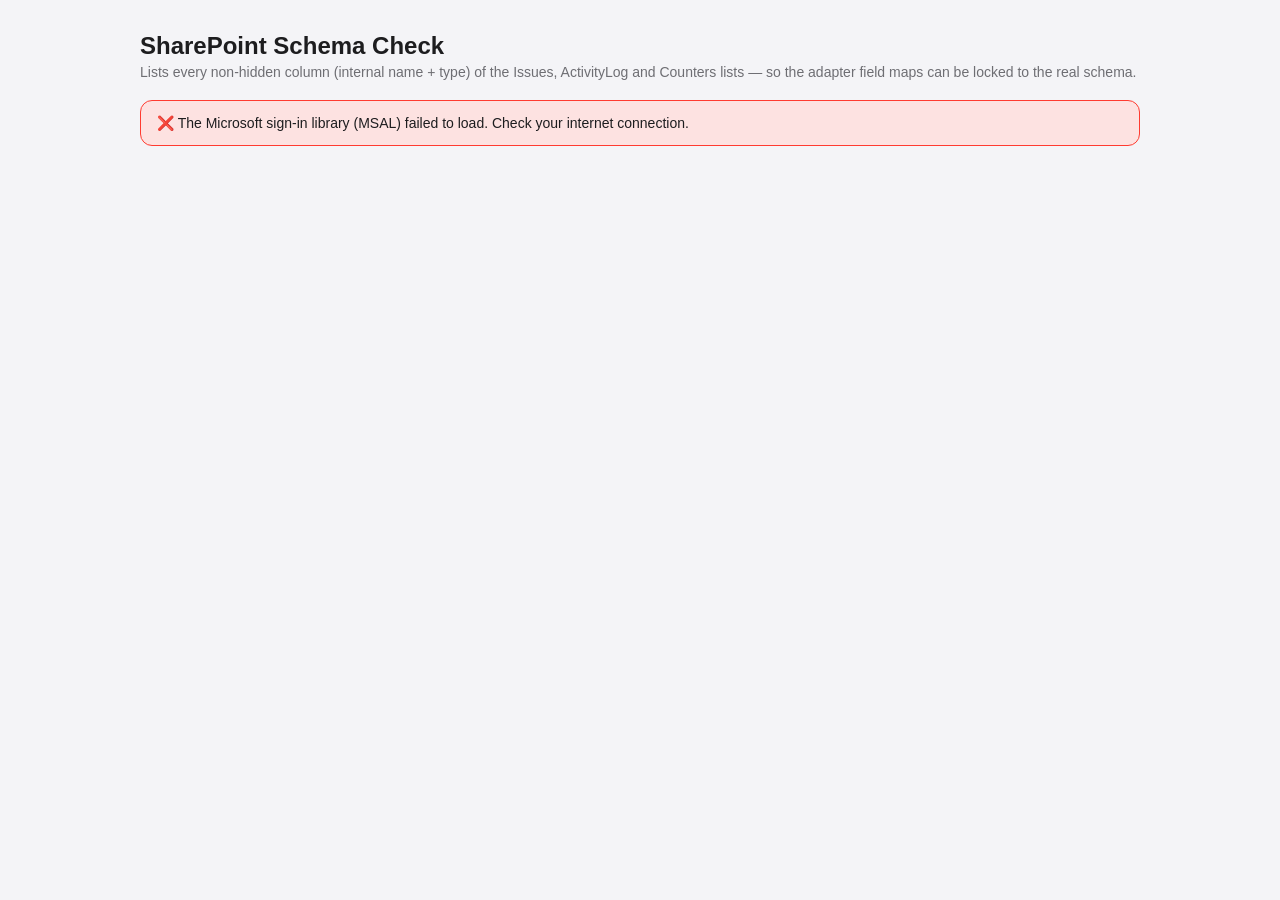
<file: schema-check.html>
<!DOCTYPE html>
<html lang="en">
<head>
<meta charset="UTF-8" />
<title>SharePoint Schema Check</title>
<style>
  body { font-family: -apple-system, "Segoe UI", Arial, sans-serif; padding: 32px 24px;
    background: #f4f4f7; max-width: 1000px; margin: 0 auto; color: #1d1d1f; }
  h2 { margin: 0 0 4px; } h3 { margin: 24px 0 8px; }
  .sub { color: #6e6e73; margin-bottom: 20px; font-size: 14px; }
  .card { padding: 14px 16px; border-radius: 12px; margin-bottom: 14px; font-size: 14px; }
  .pending { background: #eef1f6; border: 1px solid #d8d8dc; }
  .pass { background: #d4f7dc; border: 1px solid #34c759; }
  .fail { background: #fde2e1; border: 1px solid #ff3b30; }
  button { background: #0a84ff; color: #fff; border: none; padding: 9px 16px; border-radius: 8px;
    font-size: 13px; font-weight: 600; cursor: pointer; }
  table { width: 100%; border-collapse: collapse; background: #fff; border-radius: 10px; overflow: hidden; margin-bottom: 8px; }
  th, td { text-align: left; padding: 7px 10px; font-size: 12.5px; border-bottom: 1px solid #eee; }
  th { background: #f0f0f3; text-transform: uppercase; font-size: 10.5px; letter-spacing: .03em; color: #6e6e73; }
  code { font-family: ui-monospace, Menlo, Consolas, monospace; background: rgba(0,0,0,.06); padding: 1px 5px; border-radius: 4px; }
  .mono { font-family: ui-monospace, Menlo, Consolas, monospace; }
</style>
</head>
<body>

<h2>SharePoint Schema Check</h2>
<div class="sub">Lists every non-hidden column (internal name + type) of the Issues, ActivityLog and Counters lists — so the adapter field maps can be locked to the real schema.</div>

<div id="signinCard" class="card pending">
  <div id="signinResult"><button id="loginBtn">Sign in with Microsoft</button></div>
</div>

<div id="out"></div>

<script src="https://alcdn.msauth.net/browser/2.38.0/js/msal-browser.min.js"></script>
<script src="js/config.js"></script>
<script src="js/auth/authService.js"></script>
<script src="js/storage/sharePointAdapter.js"></script>
<script>
  const out = document.getElementById("out");
  const signinCard = document.getElementById("signinCard");
  const signinResult = document.getElementById("signinResult");

  const TYPE_NAMES = {
    1: "Integer", 2: "Text", 3: "Note(multi-line)", 4: "DateTime", 5: "Counter",
    6: "Choice", 7: "Lookup", 8: "Boolean", 9: "Number", 10: "Currency",
    11: "URL", 15: "MultiChoice", 20: "User"
  };

  async function dumpList(title) {
    const data = await window.App.SP.request(
      "web/lists/getbytitle('" + title + "')/fields?$filter=Hidden eq false and ReadOnlyField eq false"
    );
    const fields = (data.d.results || [])
      .filter((f) => !["ContentType", "Attachments", "Edit", "LinkTitleNoMenu", "LinkTitle", "DocIcon", "ItemChildCount", "FolderChildCount", "_ComplianceFlags", "_ComplianceTag", "_ComplianceTagWrittenTime", "_ComplianceTagUserId", "AppAuthor", "AppEditor"].includes(f.InternalName));

    let html = "<h3>" + title + " <span class='mono' style='font-size:12px;color:#6e6e73'>(" + fields.length + " columns)</span></h3>";
    html += "<table><thead><tr><th>Display name</th><th>Internal name</th><th>Type</th><th>Choices</th></tr></thead><tbody>";
    for (const f of fields) {
      let choices = "";
      if (f.FieldTypeKind === 6 || f.FieldTypeKind === 15) {
        try {
          const cd = await window.App.SP.request(
            "web/lists/getbytitle('" + title + "')/fields/getbytitle('" + f.Title + "')?$select=Choices"
          );
          choices = (cd.d.Choices && cd.d.Choices.results ? cd.d.Choices.results : []).join(", ");
        } catch (e) { choices = "(couldn't read)"; }
      }
      html += "<tr><td>" + f.Title + "</td><td><code>" + f.InternalName + "</code></td><td>" +
        (TYPE_NAMES[f.FieldTypeKind] || f.TypeAsString || f.FieldTypeKind) + "</td><td class='mono' style='font-size:11.5px'>" + choices + "</td></tr>";
    }
    html += "</tbody></table>";
    return html;
  }

  async function run() {
    out.innerHTML = "<div class='card pending'>Reading schema…</div>";
    try {
      let html = "";
      for (const list of ["Issues", "ActivityLog", "Counters"]) {
        try { html += await dumpList(list); }
        catch (e) { html += "<h3>" + list + "</h3><div class='card fail'>❌ " + e.message + "</div>"; }
      }
      out.innerHTML = html;
    } catch (e) {
      out.innerHTML = "<div class='card fail'>❌ " + e.message + "</div>";
      console.error(e);
    }
  }

  async function init() {
    try {
      const account = await window.App.AuthService.init();
      if (account) {
        const u = await window.App.AuthService.getCurrentUser();
        signinCard.className = "card pass";
        signinResult.textContent = "✅ " + u.displayName + " (" + u.username + ")";
        run();
      } else {
        document.getElementById("loginBtn").addEventListener("click", () => window.App.AuthService.login());
      }
    } catch (e) {
      signinCard.className = "card fail";
      signinResult.textContent = "❌ " + e.message;
    }
  }
  init();
</script>
</body>
</html>
</file>
<file: css/variables.css>
/* ==========================================================================
   Design Tokens — Leasing Matters
   Apple / iPhone-Pro-inspired glass system, with a full Light + Dark theme.

   HOW THEMING WORKS
     :root                         → Light theme values (the default)
     :root[data-theme="dark"]      → Dark theme, chosen explicitly (toggle)
     @media (prefers-color-scheme: dark) :root:not([data-theme])
                                   → Dark theme, following the OS, when the
                                     user hasn't made an explicit choice
     :root[data-theme="light"]     → Light, chosen explicitly (already the
                                     :root default, so nothing to override)

   Every component reads these semantic variables — no component hard-codes
   a colour. To restyle the whole app, edit this file only.
   ========================================================================== */

:root {
  /* ---------- Surfaces ---------- */
  --bg-primary: #eef1f6;
  --bg-secondary: #e6eaf2;
  --bg-gradient: linear-gradient(165deg, #f1f3f8 0%, #e8ecf3 52%, #edeff5 100%);
  --bg-solid: #eef1f6;

  /* ---------- Glass hierarchy ---------- */
  /* L1 surfaces (sidebar, header, panels, KPI cards) */
  --glass-bg: rgba(255, 255, 255, 0.62);
  /* L2 elevated (modals, slide-over, dropdowns) */
  --glass-bg-elevated: rgba(255, 255, 255, 0.80);
  /* nested / inset panels */
  --glass-bg-soft: rgba(255, 255, 255, 0.46);

  --glass-border: rgba(255, 255, 255, 0.55);
  --glass-border-soft: rgba(15, 23, 42, 0.06);
  --hairline: rgba(15, 23, 42, 0.05);

  --glass-blur: blur(22px) saturate(180%);
  --glass-blur-light: blur(14px) saturate(160%);

  /* Back-compat aliases (older rules still reference these names) */
  --glass-fill: var(--glass-bg);
  --glass-fill-strong: var(--glass-bg-elevated);
  --glass-fill-soft: var(--glass-bg-soft);

  /* ---------- Text ---------- */
  --text-primary: #1d1d1f;
  --text-secondary: #6e6e73;
  --text-tertiary: #9a9aa0;
  --text-muted: var(--text-tertiary);
  --text-on-accent: #ffffff;

  /* ---------- Accent ---------- */
  --accent: #0a84ff;
  --accent-strong: #0066cc;
  --accent-hover: var(--accent-strong);
  --accent-tint: rgba(10, 132, 255, 0.12);
  --accent-tint-strong: rgba(10, 132, 255, 0.18);
  --accent-row-hover: rgba(10, 132, 255, 0.045);

  /* ---------- Neutral fills (hovers, tracks, chips) ---------- */
  --fill-hover: rgba(15, 23, 42, 0.05);
  --fill-subtle: rgba(15, 23, 42, 0.045);
  --fill-track: rgba(15, 23, 42, 0.07);
  --segmented-track: rgba(118, 118, 128, 0.12);
  --segmented-active-bg: #ffffff;

  /* ---------- Inputs ---------- */
  --input-bg: rgba(255, 255, 255, 0.60);
  --input-bg-strong: rgba(255, 255, 255, 0.55);
  --input-border: rgba(15, 23, 42, 0.06);
  /* select chevron — grey mid-tone, reads on both themes */
  --select-arrow: url('data:image/svg+xml;utf8,<svg xmlns="http://www.w3.org/2000/svg" width="10" height="10" viewBox="0 0 10 10"><path d="M1 3l4 4 4-4" stroke="%238a8a90" stroke-width="1.4" fill="none" stroke-linecap="round" stroke-linejoin="round"/></svg>');

  /* ---------- Overlays / scrims ---------- */
  --overlay-scrim: rgba(15, 23, 42, 0.28);
  --overlay-scrim-light: rgba(15, 23, 42, 0.24);

  /* ---------- Toast ---------- */
  --toast-bg: rgba(29, 29, 31, 0.92);
  --toast-fg: #ffffff;

  /* ---------- Dashed "prototype" affordances ---------- */
  --dashed-border: rgba(110, 110, 115, 0.35);
  --dashed-fill: rgba(142, 142, 147, 0.06);
  --dashed-fill-strong: rgba(142, 142, 147, 0.08);

  /* Ring behind timeline nodes — matches the panel behind them */
  --node-ring: #ffffff;

  /* ---------- Semantic ---------- */
  --danger: #ff3b30;
  --danger-strong: #c8281c;
  --danger-tint: rgba(255, 59, 48, 0.10);
  --danger-tint-strong: rgba(255, 59, 48, 0.16);
  --danger-tint-soft: rgba(255, 59, 48, 0.045);
  --success: #34c759;
  --warning: #a15c00;
  --info: var(--accent-strong);

  /* ---------- Status colours (soft translucent) ---------- */
  --status-new-bg: rgba(142, 142, 147, 0.14);
  --status-new-fg: #48484a;
  --status-progress-bg: rgba(10, 132, 255, 0.13);
  --status-progress-fg: #0066cc;
  --status-waiting-bg: rgba(255, 159, 10, 0.16);
  --status-waiting-fg: #a15c00;
  --status-resolved-bg: rgba(52, 199, 89, 0.15);
  --status-resolved-fg: #1f8b3b;

  /* ---------- Priority colours ---------- */
  --priority-low-bg: rgba(142, 142, 147, 0.14);
  --priority-low-fg: #5b5b60;
  --priority-medium-bg: rgba(90, 200, 250, 0.16);
  --priority-medium-fg: #0b7fae;
  --priority-high-bg: rgba(255, 149, 0, 0.16);
  --priority-high-fg: #b26400;
  --priority-urgent-bg: rgba(255, 59, 48, 0.14);
  --priority-urgent-fg: #c8281c;

  /* ---------- Scrollbar ---------- */
  --scrollbar-thumb: rgba(15, 23, 42, 0.16);
  --scrollbar-thumb-hover: rgba(15, 23, 42, 0.26);

  /* ---------- Radii ---------- */
  --radius-sm: 10px;
  --radius-md: 14px;
  --radius-lg: 20px;
  --radius-xl: 26px;
  --radius-pill: 999px;

  /* ---------- Shadows ---------- */
  --shadow-sm: 0 1px 2px rgba(15, 23, 42, 0.05);
  --shadow-md: 0 8px 24px rgba(15, 23, 42, 0.08);
  --shadow-lg: 0 20px 60px rgba(15, 23, 42, 0.14);
  --shadow-inset: inset 0 1px 0 rgba(255, 255, 255, 0.6);
  --shadow-soft: var(--shadow-md);
  --shadow-elevated: var(--shadow-lg);
  --shadow-accent: 0 4px 14px rgba(10, 132, 255, 0.32);
  --shadow-pop: 0 2px 8px rgba(15, 23, 42, 0.12);
  --danger-border: rgba(255, 59, 48, 0.35);

  /* ---------- Spacing scale ---------- */
  --sp-1: 4px;  --sp-2: 8px;  --sp-3: 12px; --sp-4: 16px; --sp-5: 20px;
  --sp-6: 24px; --sp-7: 32px; --sp-8: 40px; --sp-9: 56px;

  /* ---------- Typography ---------- */
  --font-family: -apple-system, BlinkMacSystemFont, "SF Pro Display",
    "SF Pro Text", "Segoe UI", "Inter", "Helvetica Neue", Arial, sans-serif;

  /* ---------- Layout ---------- */
  --sidebar-width: 232px;
  --topbar-height: 64px;

  /* ---------- Motion ---------- */
  --ease-out: cubic-bezier(0.16, 1, 0.3, 1);
  --duration-fast: 150ms;
  --duration-med: 240ms;

  color-scheme: light;
}

/* =========================================================================
   DARK THEME
   Defined once as a custom-property block, applied both to an explicit
   [data-theme="dark"] and to OS-dark when the user hasn't chosen.
   ========================================================================= */
:root[data-theme="dark"] {
  --bg-primary: #161719;
  --bg-secondary: #1c1d21;
  --bg-gradient: linear-gradient(165deg, #171820 0%, #1a1b1f 52%, #191a1d 100%);
  --bg-solid: #161719;

  --glass-bg: rgba(42, 44, 50, 0.55);
  --glass-bg-elevated: rgba(48, 50, 57, 0.74);
  --glass-bg-soft: rgba(255, 255, 255, 0.04);

  --glass-border: rgba(255, 255, 255, 0.10);
  --glass-border-soft: rgba(255, 255, 255, 0.08);
  --hairline: rgba(255, 255, 255, 0.06);

  --glass-blur: blur(24px) saturate(160%);
  --glass-blur-light: blur(16px) saturate(150%);

  --text-primary: #f2f2f5;
  --text-secondary: #a1a1aa;
  --text-tertiary: #77777e;
  --text-on-accent: #ffffff;

  --accent: #0a84ff;
  --accent-strong: #409cff;
  --accent-hover: #409cff;
  --accent-tint: rgba(10, 132, 255, 0.22);
  --accent-tint-strong: rgba(10, 132, 255, 0.30);
  --accent-row-hover: rgba(10, 132, 255, 0.12);

  --fill-hover: rgba(255, 255, 255, 0.06);
  --fill-subtle: rgba(255, 255, 255, 0.05);
  --fill-track: rgba(255, 255, 255, 0.08);
  --segmented-track: rgba(255, 255, 255, 0.08);
  --segmented-active-bg: rgba(255, 255, 255, 0.14);

  --input-bg: rgba(255, 255, 255, 0.05);
  --input-bg-strong: rgba(255, 255, 255, 0.06);
  --input-border: rgba(255, 255, 255, 0.12);
  --select-arrow: url('data:image/svg+xml;utf8,<svg xmlns="http://www.w3.org/2000/svg" width="10" height="10" viewBox="0 0 10 10"><path d="M1 3l4 4 4-4" stroke="%23a1a1aa" stroke-width="1.4" fill="none" stroke-linecap="round" stroke-linejoin="round"/></svg>');

  --overlay-scrim: rgba(0, 0, 0, 0.55);
  --overlay-scrim-light: rgba(0, 0, 0, 0.45);

  --toast-bg: rgba(238, 238, 242, 0.95);
  --toast-fg: #1d1d1f;

  --dashed-border: rgba(255, 255, 255, 0.18);
  --dashed-fill: rgba(255, 255, 255, 0.04);
  --dashed-fill-strong: rgba(255, 255, 255, 0.05);

  --node-ring: #1c1d21;

  --danger: #ff453a;
  --danger-strong: #ff6b60;
  --danger-tint: rgba(255, 69, 58, 0.16);
  --danger-tint-strong: rgba(255, 69, 58, 0.24);
  --danger-tint-soft: rgba(255, 69, 58, 0.08);
  --success: #30d158;
  --warning: #ffb454;
  --info: #409cff;

  --status-new-bg: rgba(142, 142, 147, 0.20);
  --status-new-fg: #c7c7cc;
  --status-progress-bg: rgba(10, 132, 255, 0.24);
  --status-progress-fg: #6cb6ff;
  --status-waiting-bg: rgba(255, 159, 10, 0.20);
  --status-waiting-fg: #ffb454;
  --status-resolved-bg: rgba(48, 209, 88, 0.20);
  --status-resolved-fg: #5fd07f;

  --priority-low-bg: rgba(142, 142, 147, 0.20);
  --priority-low-fg: #b0b0b8;
  --priority-medium-bg: rgba(90, 200, 250, 0.18);
  --priority-medium-fg: #63c7f0;
  --priority-high-bg: rgba(255, 149, 0, 0.20);
  --priority-high-fg: #ffad4d;
  --priority-urgent-bg: rgba(255, 69, 58, 0.22);
  --priority-urgent-fg: #ff6b60;

  --scrollbar-thumb: rgba(255, 255, 255, 0.16);
  --scrollbar-thumb-hover: rgba(255, 255, 255, 0.28);

  --shadow-sm: 0 1px 2px rgba(0, 0, 0, 0.40);
  --shadow-md: 0 8px 24px rgba(0, 0, 0, 0.42);
  --shadow-lg: 0 24px 60px rgba(0, 0, 0, 0.52);
  --shadow-inset: inset 0 1px 0 rgba(255, 255, 255, 0.06);
  --shadow-accent: 0 4px 16px rgba(10, 132, 255, 0.40);
  --shadow-pop: 0 2px 8px rgba(0, 0, 0, 0.45);
  --danger-border: rgba(255, 69, 58, 0.42);

  color-scheme: dark;
}

/* OS-dark, only when the user hasn't explicitly picked a theme.
   (Same values as above — kept in sync by hand.) */
@media (prefers-color-scheme: dark) {
  :root:not([data-theme]) {
    --bg-primary: #161719;
    --bg-secondary: #1c1d21;
    --bg-gradient: linear-gradient(165deg, #171820 0%, #1a1b1f 52%, #191a1d 100%);
    --bg-solid: #161719;

    --glass-bg: rgba(42, 44, 50, 0.55);
    --glass-bg-elevated: rgba(48, 50, 57, 0.74);
    --glass-bg-soft: rgba(255, 255, 255, 0.04);

    --glass-border: rgba(255, 255, 255, 0.10);
    --glass-border-soft: rgba(255, 255, 255, 0.08);
    --hairline: rgba(255, 255, 255, 0.06);

    --glass-blur: blur(24px) saturate(160%);
    --glass-blur-light: blur(16px) saturate(150%);

    --text-primary: #f2f2f5;
    --text-secondary: #a1a1aa;
    --text-tertiary: #77777e;
    --text-on-accent: #ffffff;

    --accent: #0a84ff;
    --accent-strong: #409cff;
    --accent-hover: #409cff;
    --accent-tint: rgba(10, 132, 255, 0.22);
    --accent-tint-strong: rgba(10, 132, 255, 0.30);
    --accent-row-hover: rgba(10, 132, 255, 0.12);

    --fill-hover: rgba(255, 255, 255, 0.06);
    --fill-subtle: rgba(255, 255, 255, 0.05);
    --fill-track: rgba(255, 255, 255, 0.08);
    --segmented-track: rgba(255, 255, 255, 0.08);
    --segmented-active-bg: rgba(255, 255, 255, 0.14);

    --input-bg: rgba(255, 255, 255, 0.05);
    --input-bg-strong: rgba(255, 255, 255, 0.06);
    --input-border: rgba(255, 255, 255, 0.12);
    --select-arrow: url('data:image/svg+xml;utf8,<svg xmlns="http://www.w3.org/2000/svg" width="10" height="10" viewBox="0 0 10 10"><path d="M1 3l4 4 4-4" stroke="%23a1a1aa" stroke-width="1.4" fill="none" stroke-linecap="round" stroke-linejoin="round"/></svg>');

    --overlay-scrim: rgba(0, 0, 0, 0.55);
    --overlay-scrim-light: rgba(0, 0, 0, 0.45);

    --toast-bg: rgba(238, 238, 242, 0.95);
    --toast-fg: #1d1d1f;

    --dashed-border: rgba(255, 255, 255, 0.18);
    --dashed-fill: rgba(255, 255, 255, 0.04);
    --dashed-fill-strong: rgba(255, 255, 255, 0.05);

    --node-ring: #1c1d21;

    --danger: #ff453a;
    --danger-strong: #ff6b60;
    --danger-tint: rgba(255, 69, 58, 0.16);
    --danger-tint-strong: rgba(255, 69, 58, 0.24);
    --danger-tint-soft: rgba(255, 69, 58, 0.08);
    --success: #30d158;
    --warning: #ffb454;
    --info: #409cff;

    --status-new-bg: rgba(142, 142, 147, 0.20);
    --status-new-fg: #c7c7cc;
    --status-progress-bg: rgba(10, 132, 255, 0.24);
    --status-progress-fg: #6cb6ff;
    --status-waiting-bg: rgba(255, 159, 10, 0.20);
    --status-waiting-fg: #ffb454;
    --status-resolved-bg: rgba(48, 209, 88, 0.20);
    --status-resolved-fg: #5fd07f;

    --priority-low-bg: rgba(142, 142, 147, 0.20);
    --priority-low-fg: #b0b0b8;
    --priority-medium-bg: rgba(90, 200, 250, 0.18);
    --priority-medium-fg: #63c7f0;
    --priority-high-bg: rgba(255, 149, 0, 0.20);
    --priority-high-fg: #ffad4d;
    --priority-urgent-bg: rgba(255, 69, 58, 0.22);
    --priority-urgent-fg: #ff6b60;

    --scrollbar-thumb: rgba(255, 255, 255, 0.16);
    --scrollbar-thumb-hover: rgba(255, 255, 255, 0.28);

    --shadow-sm: 0 1px 2px rgba(0, 0, 0, 0.40);
    --shadow-md: 0 8px 24px rgba(0, 0, 0, 0.42);
    --shadow-lg: 0 24px 60px rgba(0, 0, 0, 0.52);
    --shadow-inset: inset 0 1px 0 rgba(255, 255, 255, 0.06);
    --shadow-accent: 0 4px 16px rgba(10, 132, 255, 0.40);
    --shadow-pop: 0 2px 8px rgba(0, 0, 0, 0.45);
    --danger-border: rgba(255, 69, 58, 0.42);

    color-scheme: dark;
  }
}
</file>
<file: css/base.css>
/* ==========================================================================
   Base / Reset
   ========================================================================== */

* {
  box-sizing: border-box;
}

html, body {
  height: 100%;
}

html {
  color-scheme: light dark;
}

body {
  margin: 0;
  font-family: var(--font-family);
  color: var(--text-primary);
  background-color: var(--bg-solid);
  background-image: var(--bg-gradient);
  background-attachment: fixed;
  -webkit-font-smoothing: antialiased;
  font-size: 14px;
  line-height: 1.5;
}

/* Smooth, restrained cross-fade of theme-dependent surfaces — but ONLY for
   the ~300ms right after the user flips the toggle (themeToggle.js adds
   .theme-switching to <html> transiently). A permanent transition on
   var()-derived colours is avoided on purpose: it can leave elements stuck
   at the previous theme's value in some browsers. */
html.theme-switching,
html.theme-switching .topbar,
html.theme-switching .sidebar,
html.theme-switching .glass-panel,
html.theme-switching .modal,
html.theme-switching .slideover,
html.theme-switching .kpi-card,
html.theme-switching .mall-mini-card,
html.theme-switching .pipeline__stage,
html.theme-switching .remarks-box,
html.theme-switching .prior-resolution-box,
html.theme-switching .segmented,
html.theme-switching .search-field,
html.theme-switching .filter-select,
html.theme-switching .user-select-wrap,
html.theme-switching .pill,
html.theme-switching .nav-item,
html.theme-switching .btn,
html.theme-switching .form-control,
html.theme-switching .data-table td,
html.theme-switching body {
  transition: background-color var(--duration-med) var(--ease-out),
              border-color var(--duration-med) var(--ease-out),
              color var(--duration-med) var(--ease-out),
              box-shadow var(--duration-med) var(--ease-out) !important;
}

h1, h2, h3, h4, p {
  margin: 0;
}

button {
  font-family: inherit;
  font-size: inherit;
  cursor: pointer;
}

input, select, textarea, button {
  font-family: inherit;
}

a {
  color: inherit;
}

::selection {
  background: var(--accent-tint-strong);
}

/* Scrollbars — subtle, not the browser default */
::-webkit-scrollbar {
  width: 8px;
  height: 8px;
}
::-webkit-scrollbar-thumb {
  background: var(--scrollbar-thumb);
  border-radius: var(--radius-pill);
}
::-webkit-scrollbar-thumb:hover {
  background: var(--scrollbar-thumb-hover);
}
::-webkit-scrollbar-track {
  background: transparent;
}

/* Visible keyboard focus, accessible */
:focus-visible {
  outline: 2px solid var(--accent);
  outline-offset: 2px;
  border-radius: var(--radius-sm);
}

@media (prefers-reduced-motion: reduce) {
  *, *::before, *::after {
    animation-duration: 0.001ms !important;
    animation-iteration-count: 1 !important;
    transition-duration: 0.001ms !important;
  }
}

.hidden {
  display: none !important;
}

.visually-hidden {
  position: absolute;
  width: 1px; height: 1px;
  overflow: hidden;
  clip: rect(0 0 0 0);
  white-space: nowrap;
}
</file>
<file: css/layout.css>
/* ==========================================================================
   App Shell Layout
   ========================================================================== */

.app-shell {
  min-height: 100vh;
  display: grid;
  grid-template-columns: var(--sidebar-width) 1fr;
  grid-template-rows: var(--topbar-height) 1fr;
  grid-template-areas:
    "topbar topbar"
    "sidebar main";
}

/* ---- Top bar ---- */
.topbar {
  grid-area: topbar;
  display: flex;
  align-items: center;
  gap: var(--sp-6);
  padding: 0 var(--sp-6);
  background: var(--glass-fill-strong);
  backdrop-filter: var(--glass-blur);
  -webkit-backdrop-filter: var(--glass-blur);
  border-bottom: 1px solid var(--glass-border-soft);
  position: sticky;
  top: 0;
  z-index: 40;
}

.topbar__brand {
  display: flex;
  align-items: baseline;
  gap: var(--sp-2);
  white-space: nowrap;
}

.topbar__title {
  font-size: 16px;
  font-weight: 650;
  letter-spacing: -0.01em;
  color: var(--text-primary);
}

.topbar__spacer {
  flex: 1;
}

.topbar__right {
  display: flex;
  align-items: center;
  gap: var(--sp-4);
}

/* ---- Sidebar ---- */
.sidebar {
  grid-area: sidebar;
  padding: var(--sp-6) var(--sp-4);
  display: flex;
  flex-direction: column;
  gap: var(--sp-6);
  position: sticky;
  top: var(--topbar-height);
  height: calc(100vh - var(--topbar-height));
  border-right: 1px solid var(--glass-border-soft);
}

.sidebar__nav {
  display: flex;
  flex-direction: column;
  gap: var(--sp-1);
}

.sidebar__footer {
  margin-top: auto;
  display: flex;
  flex-direction: column;
  gap: var(--sp-3);
}

/* ---- Main content ---- */
.main {
  grid-area: main;
  padding: var(--sp-7) var(--sp-8) var(--sp-9);
  max-width: 1440px;
  width: 100%;
}

.view {
  display: flex;
  flex-direction: column;
  gap: var(--sp-6);
}

.view-header {
  display: flex;
  align-items: flex-end;
  justify-content: space-between;
  gap: var(--sp-4);
  flex-wrap: wrap;
}

.view-header__title {
  font-size: 26px;
  font-weight: 650;
  letter-spacing: -0.015em;
  color: var(--text-primary);
}

.view-header__subtitle {
  margin-top: 2px;
  font-size: 13px;
  color: var(--text-secondary);
}

/* ---- Responsive ---- */
@media (max-width: 1080px) {
  .app-shell {
    grid-template-columns: 76px 1fr;
  }
  .sidebar__label {
    display: none;
  }
  .dev-tools-wrap {
    display: none;
  }
}

@media (max-width: 760px) {
  .app-shell {
    grid-template-columns: 1fr;
    grid-template-rows: var(--topbar-height) auto 1fr;
    grid-template-areas:
      "topbar"
      "sidebar"
      "main";
  }
  .sidebar {
    position: relative;
    height: auto;
    flex-direction: row;
    align-items: center;
    border-right: none;
    border-bottom: 1px solid var(--glass-border-soft);
    padding: var(--sp-3) var(--sp-4);
    overflow-x: auto;
  }
  .sidebar__nav {
    flex-direction: row;
  }
  .sidebar__footer {
    display: none;
  }
  .main {
    padding: var(--sp-5) var(--sp-4) var(--sp-8);
  }
}
</file>
<file: css/components.css>
/* ==========================================================================
   Reusable Components
   ========================================================================== */

/* ---- Glass panel base ---- */
.glass-panel {
  background: var(--glass-fill);
  backdrop-filter: var(--glass-blur);
  -webkit-backdrop-filter: var(--glass-blur);
  border: 1px solid var(--glass-border);
  border-radius: var(--radius-lg);
  box-shadow: var(--shadow-md), var(--shadow-inset);
}

/* ---- Buttons ---- */
.btn {
  display: inline-flex;
  align-items: center;
  justify-content: center;
  gap: var(--sp-2);
  height: 36px;
  padding: 0 var(--sp-4);
  border-radius: var(--radius-md);
  border: 1px solid transparent;
  font-size: 13px;
  font-weight: 590;
  letter-spacing: -0.005em;
  white-space: nowrap;
  transition: transform var(--duration-fast) var(--ease-out),
              background var(--duration-fast) var(--ease-out),
              box-shadow var(--duration-fast) var(--ease-out);
}
.btn:active {
  transform: scale(0.97);
}

.btn--primary {
  background: var(--accent);
  color: var(--text-on-accent);
  box-shadow: var(--shadow-accent);
}
.btn--primary:hover {
  background: var(--accent-hover);
}

.btn--secondary {
  background: var(--input-bg-strong);
  color: var(--text-primary);
  border-color: var(--glass-border-soft);
}
.btn--secondary:hover {
  background: var(--glass-bg-elevated);
}

.btn--ghost {
  background: transparent;
  color: var(--text-secondary);
}
.btn--ghost:hover {
  background: var(--fill-hover);
  color: var(--text-primary);
}

.btn--danger {
  background: var(--danger-tint);
  color: var(--danger);
}
.btn--danger:hover {
  background: var(--danger-tint-strong);
}

.btn--sm {
  height: 30px;
  padding: 0 var(--sp-3);
  font-size: 12.5px;
}

.btn--block {
  width: 100%;
}

.btn:disabled {
  opacity: 0.45;
  cursor: not-allowed;
  box-shadow: none;
  transform: none;
}

.icon-btn {
  display: inline-flex;
  align-items: center;
  justify-content: center;
  width: 34px;
  height: 34px;
  border-radius: var(--radius-md);
  border: 1px solid transparent;
  background: transparent;
  color: var(--text-secondary);
  transition: background var(--duration-fast) var(--ease-out), color var(--duration-fast) var(--ease-out);
}
.icon-btn:hover {
  background: var(--fill-hover);
  color: var(--text-primary);
}

/* ---- Segmented control (Mall Selector) ---- */
.segmented {
  display: inline-flex;
  padding: 3px;
  background: var(--segmented-track);
  border-radius: var(--radius-pill);
  gap: 2px;
}

.segmented__option {
  border: none;
  background: transparent;
  color: var(--text-secondary);
  font-size: 12.5px;
  font-weight: 590;
  padding: 6px 14px;
  border-radius: var(--radius-pill);
  transition: background var(--duration-med) var(--ease-out), color var(--duration-fast) var(--ease-out), box-shadow var(--duration-med) var(--ease-out);
  white-space: nowrap;
}

.segmented__option[aria-pressed="true"] {
  background: var(--segmented-active-bg);
  color: var(--text-primary);
  box-shadow: var(--shadow-pop);
}

.segmented__option:hover:not([aria-pressed="true"]) {
  color: var(--text-primary);
}

/* ---- Sidebar nav ---- */
.nav-item {
  display: flex;
  align-items: center;
  gap: var(--sp-3);
  padding: 9px var(--sp-3);
  border-radius: var(--radius-md);
  color: var(--text-secondary);
  font-size: 13.5px;
  font-weight: 540;
  border: none;
  background: transparent;
  width: 100%;
  text-align: left;
  transition: background var(--duration-fast) var(--ease-out), color var(--duration-fast) var(--ease-out);
}

.nav-item:hover {
  background: var(--fill-subtle);
  color: var(--text-primary);
}

.nav-item.is-active {
  background: var(--accent-tint);
  color: var(--accent-strong);
}

.nav-item__icon {
  flex-shrink: 0;
  display: flex;
}

.nav-item__badge {
  margin-left: auto;
  font-size: 11px;
  font-weight: 650;
  color: var(--text-tertiary);
  background: var(--fill-track);
  border-radius: var(--radius-pill);
  padding: 1px 7px;
}

.nav-item.is-active .nav-item__badge {
  color: var(--accent-strong);
  background: var(--accent-tint);
}

/* ---- Pills: status & priority ---- */
.pill {
  display: inline-flex;
  align-items: center;
  gap: 5px;
  font-size: 11.5px;
  font-weight: 650;
  letter-spacing: -0.005em;
  padding: 4px 10px;
  border-radius: var(--radius-pill);
  white-space: nowrap;
}
.pill::before {
  content: "";
  width: 6px;
  height: 6px;
  border-radius: 50%;
  background: currentColor;
  opacity: 0.85;
}

.pill--status-new     { background: var(--status-new-bg);      color: var(--status-new-fg); }
.pill--status-progress{ background: var(--status-progress-bg); color: var(--status-progress-fg); }
.pill--status-waiting { background: var(--status-waiting-bg);  color: var(--status-waiting-fg); }
.pill--status-resolved{ background: var(--status-resolved-bg); color: var(--status-resolved-fg); }

.pill--priority-low    { background: var(--priority-low-bg);    color: var(--priority-low-fg); }
.pill--priority-medium { background: var(--priority-medium-bg); color: var(--priority-medium-fg); }
.pill--priority-high   { background: var(--priority-high-bg);   color: var(--priority-high-fg); }
.pill--priority-urgent { background: var(--priority-urgent-bg); color: var(--priority-urgent-fg); }

.pill--muted {
  background: var(--fill-hover);
  color: var(--text-tertiary);
}
.pill--muted::before { display: none; }

.reopened-tag {
  display: inline-flex;
  align-items: center;
  gap: 4px;
  font-size: 10.5px;
  font-weight: 650;
  color: var(--accent-strong);
  background: var(--accent-tint);
  padding: 2px 8px;
  border-radius: var(--radius-pill);
}

/* ---- KPI cards ---- */
.kpi-grid {
  display: grid;
  grid-template-columns: repeat(auto-fit, minmax(190px, 1fr));
  gap: var(--sp-4);
}

.kpi-card {
  padding: var(--sp-5);
  display: flex;
  flex-direction: column;
  gap: var(--sp-2);
}

.kpi-card__label {
  font-size: 12px;
  font-weight: 590;
  color: var(--text-secondary);
}

.kpi-card__value {
  font-size: 30px;
  font-weight: 650;
  letter-spacing: -0.02em;
  color: var(--text-primary);
}

.kpi-card__meta {
  font-size: 11.5px;
  color: var(--text-tertiary);
}

.kpi-card--accent .kpi-card__value {
  color: var(--accent-strong);
}
.kpi-card--warn .kpi-card__value {
  color: var(--status-waiting-fg);
}
.kpi-card--danger .kpi-card__value {
  color: var(--priority-urgent-fg);
}

/* ---- Section panel ---- */
.panel {
  padding: var(--sp-5) var(--sp-5) var(--sp-6);
}

.panel__header {
  display: flex;
  align-items: center;
  justify-content: space-between;
  margin-bottom: var(--sp-4);
}

.panel__title {
  font-size: 15px;
  font-weight: 620;
  letter-spacing: -0.01em;
}

/* ---- Dashboard grid layout ---- */
.dashboard-grid {
  display: grid;
  grid-template-columns: 1.4fr 1fr;
  gap: var(--sp-5);
  align-items: start;
}

@media (max-width: 980px) {
  .dashboard-grid { grid-template-columns: 1fr; }
}

.mall-breakdown-grid {
  display: grid;
  grid-template-columns: repeat(auto-fit, minmax(150px, 1fr));
  gap: var(--sp-3);
}

.mall-mini-card {
  padding: var(--sp-4);
  border-radius: var(--radius-md);
  background: var(--glass-fill-soft);
  border: 1px solid var(--glass-border-soft);
  display: flex;
  flex-direction: column;
  gap: var(--sp-2);
}

.mall-mini-card__name {
  font-size: 12.5px;
  font-weight: 650;
  color: var(--text-primary);
}

.mall-mini-card__count {
  font-size: 22px;
  font-weight: 650;
}

.mini-bar {
  height: 5px;
  border-radius: var(--radius-pill);
  background: var(--fill-track);
  overflow: hidden;
  display: flex;
}
.mini-bar__seg { height: 100%; }

/* ---- Pipeline strip ---- */
.pipeline {
  display: grid;
  grid-template-columns: repeat(4, 1fr);
  gap: var(--sp-3);
}

.pipeline__stage {
  padding: var(--sp-4);
  border-radius: var(--radius-md);
  background: var(--glass-fill-soft);
  border: 1px solid var(--glass-border-soft);
  text-align: left;
}

.pipeline__stage-count {
  font-size: 24px;
  font-weight: 650;
}

.pipeline__stage-label {
  font-size: 11.5px;
  font-weight: 590;
  color: var(--text-secondary);
  margin-top: 2px;
}

/* ---- Activity feed (dashboard) ---- */
.feed-list {
  display: flex;
  flex-direction: column;
}

.feed-item {
  display: flex;
  gap: var(--sp-3);
  padding: var(--sp-3) 0;
  border-bottom: 1px solid var(--glass-border-soft);
  font-size: 12.5px;
}
.feed-item:last-child { border-bottom: none; }

.feed-item__dot {
  width: 7px; height: 7px;
  border-radius: 50%;
  background: var(--accent);
  margin-top: 5px;
  flex-shrink: 0;
}

.feed-item__body { flex: 1; }
.feed-item__meta { color: var(--text-tertiary); font-size: 11px; margin-top: 1px; }

/* ---- Toolbar (list screens) ---- */
.toolbar {
  display: flex;
  align-items: center;
  gap: var(--sp-3);
  flex-wrap: wrap;
}

.search-field {
  display: flex;
  align-items: center;
  gap: var(--sp-2);
  height: 36px;
  padding: 0 var(--sp-3);
  border-radius: var(--radius-md);
  background: var(--input-bg-strong);
  border: 1px solid var(--glass-border-soft);
  min-width: 220px;
  flex: 1;
  max-width: 320px;
}
.search-field input {
  border: none;
  background: transparent;
  outline: none;
  font-size: 13px;
  width: 100%;
  color: var(--text-primary);
}
.search-field svg { flex-shrink: 0; color: var(--text-tertiary); }

.filter-chip-row {
  display: flex;
  align-items: center;
  gap: var(--sp-2);
  flex-wrap: wrap;
}

.filter-select {
  height: 34px;
  padding: 0 28px 0 var(--sp-3);
  border-radius: var(--radius-pill);
  border: 1px solid var(--glass-border-soft);
  background: var(--input-bg-strong) var(--select-arrow) no-repeat right 10px center;
  appearance: none;
  -webkit-appearance: none;
  font-size: 12.5px;
  font-weight: 540;
  color: var(--text-primary);
  cursor: pointer;
}

.filter-clear {
  font-size: 12px;
  color: var(--accent);
  background: none;
  border: none;
  font-weight: 590;
  padding: 4px 6px;
}
.filter-clear:hover { text-decoration: underline; }

/* ---- Table ---- */
.table-wrap {
  overflow-x: auto;
}

.data-table {
  width: 100%;
  border-collapse: separate;
  border-spacing: 0;
  font-size: 13px;
}

.data-table thead th {
  text-align: left;
  font-size: 11px;
  font-weight: 650;
  text-transform: none;
  color: var(--text-tertiary);
  padding: 0 var(--sp-3) var(--sp-3);
  border-bottom: 1px solid var(--glass-border-soft);
  white-space: nowrap;
}

.data-table tbody td {
  padding: var(--sp-3);
  border-bottom: 1px solid var(--hairline);
  vertical-align: middle;
  white-space: nowrap;
}

.data-table tbody td.wrap {
  white-space: normal;
  max-width: 320px;
}

.data-table tbody tr {
  cursor: pointer;
  transition: background var(--duration-fast) var(--ease-out);
}
.data-table tbody tr:hover {
  background: var(--accent-row-hover);
}
.data-table tbody tr:last-child td {
  border-bottom: none;
}

.cell-primary {
  font-weight: 560;
  color: var(--text-primary);
}
.cell-secondary {
  color: var(--text-secondary);
}
.cell-mall {
  font-size: 10.5px;
  font-weight: 700;
  letter-spacing: 0.02em;
  color: var(--text-tertiary);
}

.days-open {
  font-weight: 590;
}
.days-open--aging { color: var(--priority-high-fg); }
.days-open--critical { color: var(--priority-urgent-fg); }

/* ---- Empty state ---- */
.empty-state {
  text-align: center;
  padding: var(--sp-9) var(--sp-5);
  color: var(--text-secondary);
}
.empty-state__title {
  font-size: 14.5px;
  font-weight: 600;
  color: var(--text-primary);
  margin-bottom: var(--sp-1);
}
.empty-state__sub {
  font-size: 12.5px;
}

/* ---- Modal (New Issue) ---- */
.modal-backdrop {
  position: fixed;
  inset: 0;
  background: var(--overlay-scrim);
  backdrop-filter: blur(6px);
  -webkit-backdrop-filter: blur(6px);
  display: flex;
  align-items: center;
  justify-content: center;
  z-index: 100;
  padding: var(--sp-5);
  animation: fadeIn var(--duration-med) var(--ease-out);
}

.modal {
  width: 100%;
  max-width: 560px;
  max-height: 88vh;
  overflow-y: auto;
  background: var(--glass-fill-strong);
  backdrop-filter: var(--glass-blur);
  -webkit-backdrop-filter: var(--glass-blur);
  border: 1px solid var(--glass-border);
  border-radius: var(--radius-xl);
  box-shadow: var(--shadow-lg);
  animation: scaleIn var(--duration-med) var(--ease-out);
}

.modal__header {
  display: flex;
  align-items: center;
  justify-content: space-between;
  padding: var(--sp-5) var(--sp-6) var(--sp-4);
  position: sticky;
  top: 0;
  background: inherit;
  backdrop-filter: inherit;
  border-bottom: 1px solid var(--glass-border-soft);
  z-index: 2;
}

.modal__title {
  font-size: 16px;
  font-weight: 650;
}

.modal__body {
  padding: var(--sp-5) var(--sp-6);
}

.modal__footer {
  display: flex;
  justify-content: flex-end;
  gap: var(--sp-3);
  padding: var(--sp-4) var(--sp-6) var(--sp-6);
}

@keyframes fadeIn {
  from { opacity: 0; }
  to { opacity: 1; }
}
@keyframes scaleIn {
  from { opacity: 0; transform: translateY(8px) scale(0.98); }
  to { opacity: 1; transform: translateY(0) scale(1); }
}

/* ---- Form ---- */
.form-grid {
  display: flex;
  flex-direction: column;
  gap: var(--sp-4);
}

.form-row {
  display: grid;
  grid-template-columns: 1fr 1fr;
  gap: var(--sp-4);
}

.form-field {
  display: flex;
  flex-direction: column;
  gap: 6px;
}

.form-field label {
  font-size: 12px;
  font-weight: 590;
  color: var(--text-secondary);
}

.form-field .required::after {
  content: " *";
  color: var(--danger);
}

.form-control {
  height: 38px;
  padding: 0 var(--sp-3);
  border-radius: var(--radius-md);
  border: 1px solid var(--input-border);
  background: var(--input-bg);
  font-size: 13px;
  color: var(--text-primary);
  outline: none;
  transition: border-color var(--duration-fast) var(--ease-out), box-shadow var(--duration-fast) var(--ease-out);
}

.form-control:focus {
  border-color: var(--accent);
  box-shadow: 0 0 0 3px var(--accent-tint);
}

textarea.form-control {
  height: auto;
  min-height: 78px;
  padding: var(--sp-3);
  resize: vertical;
  font-family: inherit;
  line-height: 1.5;
}

select.form-control {
  appearance: none;
  -webkit-appearance: none;
  background: var(--input-bg) var(--select-arrow) no-repeat right 12px center;
  padding-right: 28px;
}

.form-hint {
  font-size: 11px;
  color: var(--text-tertiary);
}

.form-error {
  font-size: 11.5px;
  color: var(--danger);
  min-height: 14px;
}

.form-section-label {
  font-size: 11px;
  font-weight: 700;
  letter-spacing: 0.03em;
  color: var(--text-tertiary);
  margin-top: var(--sp-2);
}

/* ---- Slide-over (Issue Detail) ---- */
.slideover-backdrop {
  position: fixed;
  inset: 0;
  background: var(--overlay-scrim-light);
  backdrop-filter: blur(4px);
  -webkit-backdrop-filter: blur(4px);
  z-index: 90;
  animation: fadeIn var(--duration-med) var(--ease-out);
}

.slideover {
  position: fixed;
  top: 0;
  right: 0;
  height: 100vh;
  width: min(480px, 100vw);
  background: var(--glass-fill-strong);
  backdrop-filter: var(--glass-blur);
  -webkit-backdrop-filter: var(--glass-blur);
  border-left: 1px solid var(--glass-border);
  box-shadow: var(--shadow-lg);
  z-index: 91;
  display: flex;
  flex-direction: column;
  animation: slideIn var(--duration-med) var(--ease-out);
}

@keyframes slideIn {
  from { transform: translateX(24px); opacity: 0.6; }
  to { transform: translateX(0); opacity: 1; }
}

.slideover__header {
  padding: var(--sp-5) var(--sp-6) var(--sp-4);
  border-bottom: 1px solid var(--glass-border-soft);
}

.slideover__top-row {
  display: flex;
  align-items: flex-start;
  justify-content: space-between;
  gap: var(--sp-3);
}

.slideover__id {
  font-size: 11px;
  font-weight: 700;
  letter-spacing: 0.03em;
  color: var(--text-tertiary);
}

.slideover__tenant {
  font-size: 18px;
  font-weight: 650;
  letter-spacing: -0.01em;
  margin-top: 3px;
}

.slideover__outlet {
  font-size: 12.5px;
  color: var(--text-secondary);
  margin-top: 2px;
}

.slideover__pill-row {
  display: flex;
  gap: var(--sp-2);
  margin-top: var(--sp-3);
  flex-wrap: wrap;
  align-items: center;
}

.slideover__body {
  flex: 1;
  overflow-y: auto;
  padding: var(--sp-5) var(--sp-6);
  display: flex;
  flex-direction: column;
  gap: var(--sp-6);
}

.slideover__footer {
  padding: var(--sp-4) var(--sp-6) var(--sp-6);
  border-top: 1px solid var(--glass-border-soft);
  display: flex;
  gap: var(--sp-3);
  flex-wrap: wrap;
}

.detail-grid {
  display: grid;
  grid-template-columns: 1fr 1fr;
  gap: var(--sp-4);
}

.detail-field__label {
  font-size: 11px;
  font-weight: 650;
  color: var(--text-tertiary);
  letter-spacing: 0.01em;
}

.detail-field__value {
  font-size: 13px;
  color: var(--text-primary);
  margin-top: 3px;
}

.detail-section-title {
  font-size: 11.5px;
  font-weight: 700;
  letter-spacing: 0.02em;
  color: var(--text-secondary);
}

.remarks-box {
  padding: var(--sp-4);
  border-radius: var(--radius-md);
  background: var(--glass-fill-soft);
  border: 1px solid var(--glass-border-soft);
  font-size: 13px;
  line-height: 1.55;
  color: var(--text-primary);
}

/* ---- Previous Resolution callout (reopened issues) ----
   Deliberately styled to read as historical/muted, distinct from the
   live "Details" grid above it, so a re-opened issue is never mistaken
   for one that's currently resolved. */
.prior-resolution-box {
  padding: var(--sp-4);
  border-radius: var(--radius-md);
  background: var(--dashed-fill-strong);
  border: 1px dashed var(--dashed-border);
}

.prior-resolution-box__title {
  font-size: 11.5px;
  font-weight: 700;
  letter-spacing: 0.02em;
  color: var(--text-secondary);
  margin-bottom: 4px;
}

.prior-resolution-box__body {
  font-size: 12.5px;
  line-height: 1.55;
  color: var(--text-secondary);
}
.prior-resolution-box__body strong {
  color: var(--text-primary);
}

/* ---- Activity timeline ---- */
.timeline {
  display: flex;
  flex-direction: column;
}

.timeline-item {
  position: relative;
  padding: 0 0 var(--sp-5) var(--sp-5);
  border-left: 2px solid var(--glass-border-soft);
}
.timeline-item:last-child {
  border-left-color: transparent;
  padding-bottom: 0;
}

.timeline-item::before {
  content: "";
  position: absolute;
  left: -6px;
  top: 2px;
  width: 10px;
  height: 10px;
  border-radius: 50%;
  background: var(--accent);
  border: 2px solid var(--node-ring);
  box-shadow: 0 0 0 2px var(--accent-tint);
}

.timeline-item__top {
  display: flex;
  align-items: baseline;
  justify-content: space-between;
  gap: var(--sp-2);
}

.timeline-item__action {
  font-size: 12.5px;
  font-weight: 600;
  color: var(--text-primary);
}

.timeline-item__time {
  font-size: 10.5px;
  color: var(--text-tertiary);
  white-space: nowrap;
}

.timeline-item__detail {
  font-size: 12px;
  color: var(--text-secondary);
  margin-top: 2px;
}

.timeline-item__actor {
  font-size: 11px;
  color: var(--text-tertiary);
  margin-top: 2px;
}

/* ---- User selector (prototype — NOT authentication) ----
   Deliberately styled like a dev/prototype affordance (dashed border,
   muted tone, explicit "(prototype — not a login)" caption always
   visible, not just on hover) so it's never mistaken for a real
   sign-in control. */
.user-select-wrap {
  display: flex;
  align-items: center;
  gap: 8px;
  padding: 5px 10px 5px 8px;
  border: 1px dashed var(--dashed-border);
  border-radius: var(--radius-pill);
  background: var(--dashed-fill);
}

.user-select-wrap__icon {
  color: var(--text-tertiary);
  flex-shrink: 0;
}

.user-select-wrap__text {
  display: flex;
  flex-direction: column;
  gap: 2px;
}

.user-select-wrap__label {
  font-size: 9.5px;
  font-weight: 700;
  letter-spacing: 0.03em;
  color: var(--text-tertiary);
}
.user-select-wrap__label em {
  font-style: normal;
  font-weight: 600;
  color: var(--text-tertiary);
}

.user-select {
  height: 26px;
  padding: 0 22px 0 0;
  font-size: 12.5px;
  font-weight: 650;
  border-radius: 0;
  border: none;
  border-bottom: 1px solid var(--dashed-border);
  background: transparent var(--select-arrow) no-repeat right 2px center;
  appearance: none;
  -webkit-appearance: none;
  color: var(--text-primary);
  cursor: pointer;
}

/* ---- Toast ---- */
.toast {
  position: fixed;
  bottom: var(--sp-6);
  left: 50%;
  transform: translateX(-50%) translateY(0);
  background: var(--toast-bg);
  color: var(--toast-fg);
  font-size: 12.5px;
  font-weight: 540;
  padding: 10px 18px;
  border-radius: var(--radius-pill);
  box-shadow: var(--shadow-lg);
  z-index: 200;
  animation: toastIn var(--duration-med) var(--ease-out);
}

@keyframes toastIn {
  from { opacity: 0; transform: translateX(-50%) translateY(10px); }
  to { opacity: 1; transform: translateX(-50%) translateY(0); }
}

/* ---- Prototype / developer tools (Reset Demo Data) ---- */
.dev-tools-wrap {
  display: flex;
  flex-direction: column;
  gap: 2px;
  padding: var(--sp-2) var(--sp-3) var(--sp-3);
  margin: 0 0 var(--sp-2);
  border: 1px dashed var(--danger-border);
  border-radius: var(--radius-md);
  background: var(--danger-tint-soft);
}

.dev-tools-label {
  padding: 6px var(--sp-1) 0;
  color: var(--priority-urgent-fg);
  font-weight: 650;
}

/* ---- Busy / loading state for async result areas ---- */
[aria-busy="true"] {
  opacity: 0.55;
  transition: opacity var(--duration-med) var(--ease-out);
  pointer-events: none;
}

/* ---- Row keyboard focus (table rows are tabbable) ---- */
.data-table tbody tr:focus-visible {
  outline: 2px solid var(--accent);
  outline-offset: -2px;
  background: var(--accent-row-hover);
}

/* ---- Small helpers ---- */
.text-muted { color: var(--text-secondary); }
.text-tiny { font-size: 11px; color: var(--text-tertiary); }
.mt-1 { margin-top: var(--sp-1); }
.mt-2 { margin-top: var(--sp-2); }
.mt-3 { margin-top: var(--sp-3); }
</file>
